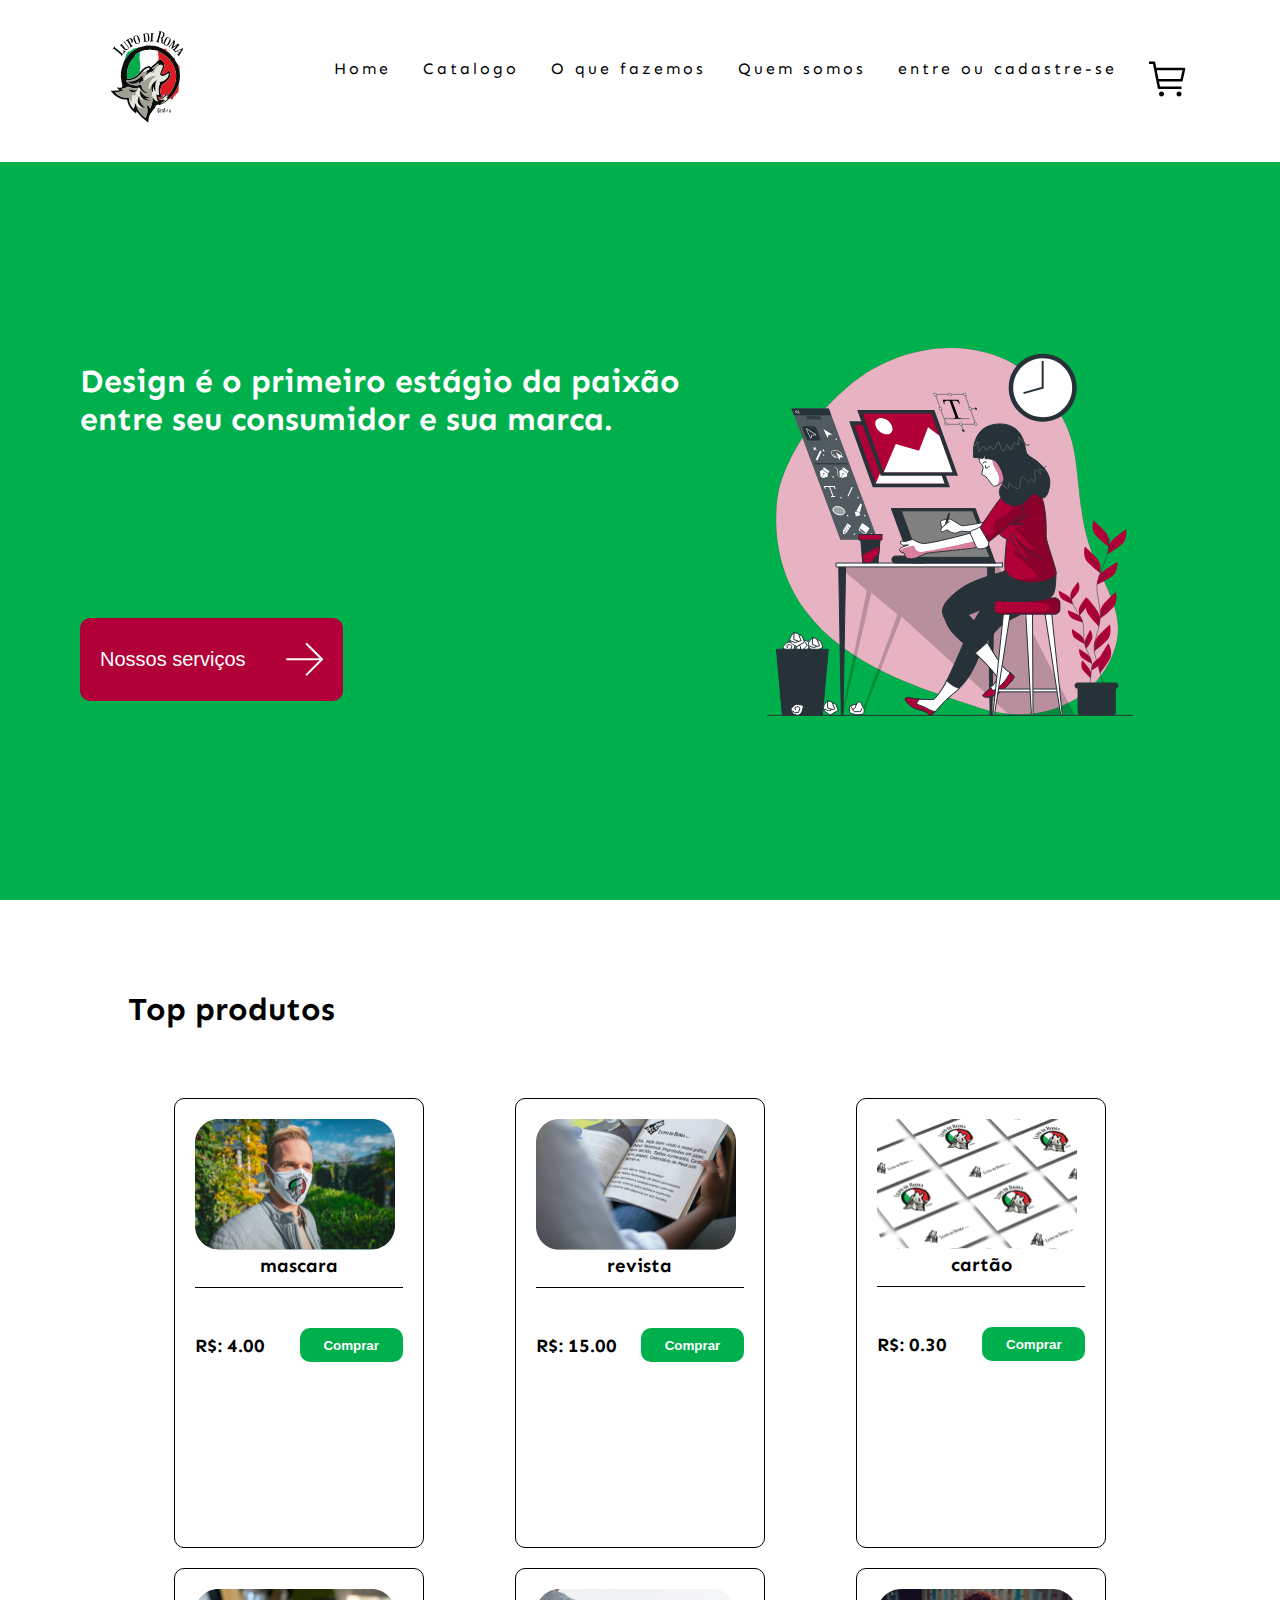
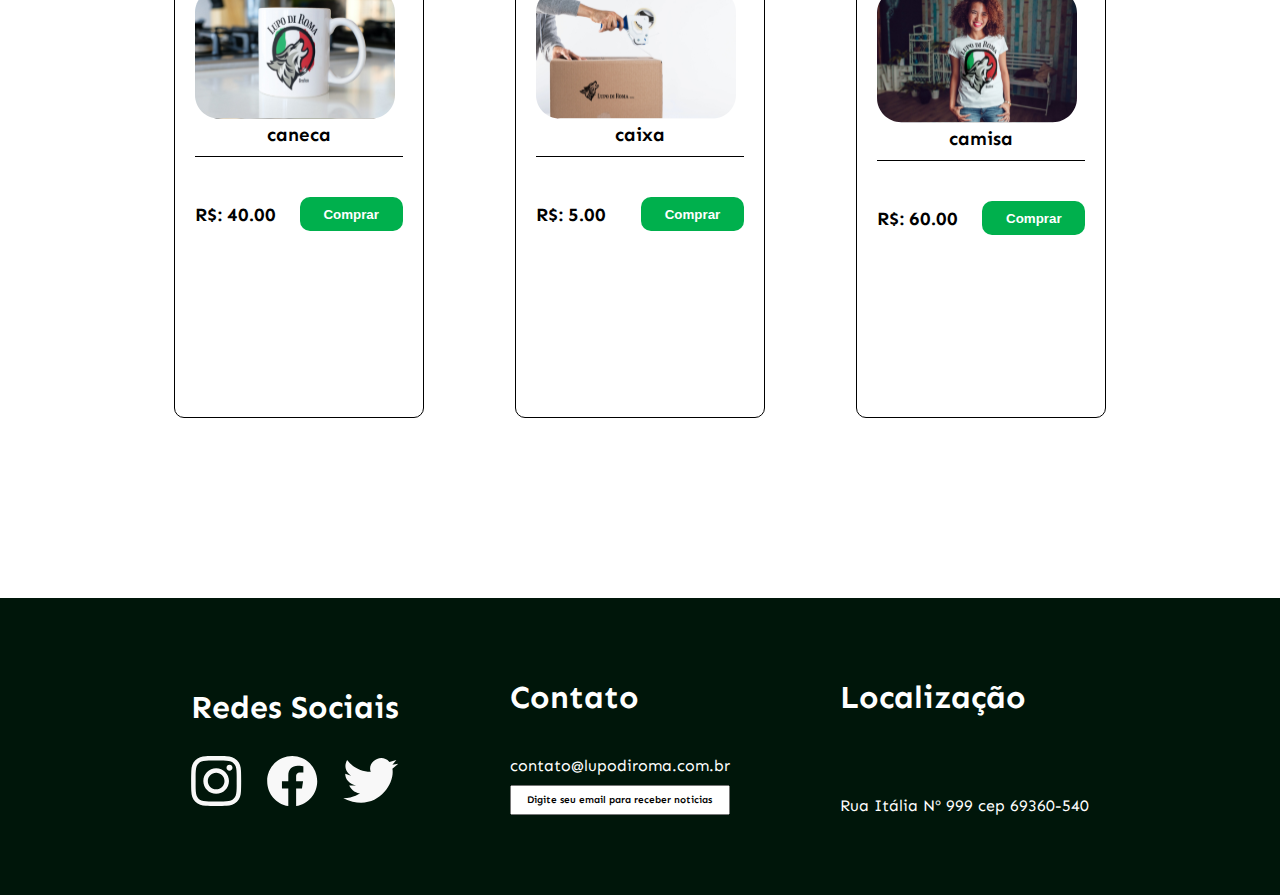
<file: index.html>
<!DOCTYPE html>
<html lang="pt-br">
  <head>
    <meta charset="UTF-8" />
    <meta http-equiv="X-UA-Compatible" content="IE=edge" />
    <meta name="viewport" content="width=device-width, initial-scale=1.0" />
    <title>Lupo di Roma</title>

    <!--Fontes utilizadas no projeto-->
    <link rel="preconnect" href="https://fonts.googleapis.com" />
    <link rel="preconnect" href="https://fonts.gstatic.com" crossorigin />
    <link
      href="https://fonts.googleapis.com/css2?family=Inknut+Antiqua:wght@300&family=Sen:wght@400;700;800&display=swap"
      rel="stylesheet"
    />
    <link rel="shortcut icon" href="assets/colisseu.png" type="image/x-icon">

    <!--Css Local -->
    <link rel="stylesheet" href="/css/global.css" />
    <link rel="stylesheet" href="/css/navbar.css" />
    <link rel="stylesheet" href="/css/footer.css" />
  </head>
  <body id="body">
    <header>
      <nav>
        <a class="logo" href="/index.html"><img src="assets/logo.svg" alt="" /></a>
        <div class="mobile-menu">
          <div class="line1"></div>
          <div class="line2"></div>
          <div class="line3"></div>
        </div>
        <ul class="nav-list" id="nav-list">
          <li><a href="/index.html">Home</a></li>
          <li><a href="/pages/catalogo/index.html">Catalogo</a></li>
          <li><a href="/pages/oquefazemos/index.html">O que fazemos</a></li>
          <li><a href="/pages/quemsomos/index.html">Quem somos</a></li>
          <li><a href="/pages/login-register/login/index.html">entre ou cadastre-se</a></li>
          <li>
            <a href="/pages/cart/index.html"
              ><img src="assets/carrinho.svg" alt="carrinho shopping"
            /></a>
          </li>
        </ul>
      </nav>
    </header>

    <main>
      <div class="slogan-container">
        <div class="slogan-content">
          <h1 class="slogan">
            Design é o primeiro estágio da paixão entre seu consumidor e sua
            marca.
          </h1>
          <a href="/pages/oquefazemos/index.html"><button class="nossos-servicos">Nossos serviços</button></a>
        </div>
        <img
          class="mulher-img" 
          src="/assets/designer.svg" 
        />
      </div>

      <div class="bestsellers">
        <h1>Top produtos</h1>
        <div class="products" id="productsdiv"></div>
      </div>

      <div id="modal"></div>
    </main>

    <footer>
      <div class="footer-container">
        <div class="social-medias">
          <h1>Redes Sociais</h1>
          <div class="social-medias-icon">
            <img src="assets/instagram.svg" alt="logo instagram" />
            <img src="assets/Facebook.svg" alt="logo facebook" />
            <img src="assets/twitter.svg" alt="logo twitter" />
          </div>
        </div>

        <div class="contact">
          <h1>Contato</h1>

          <div class="send-mensage">
            <p>contato@lupodiroma.com.br</p>
            <input
              type="email"
              value="Digite seu email para receber noticias"
            />
          </div>
        </div>

        <div class="localization">
          <h1>Localização</h1>

          <p>Rua Itália Nº 999 cep 69360-540</p>
        </div>
      </div>
    </footer>

    <script src="/javascript/mobile-navbar.js"></script>
    <script src="javascript/sellerproducts.js" type="module"></script>
    
  
  </body>
</html>
</file>
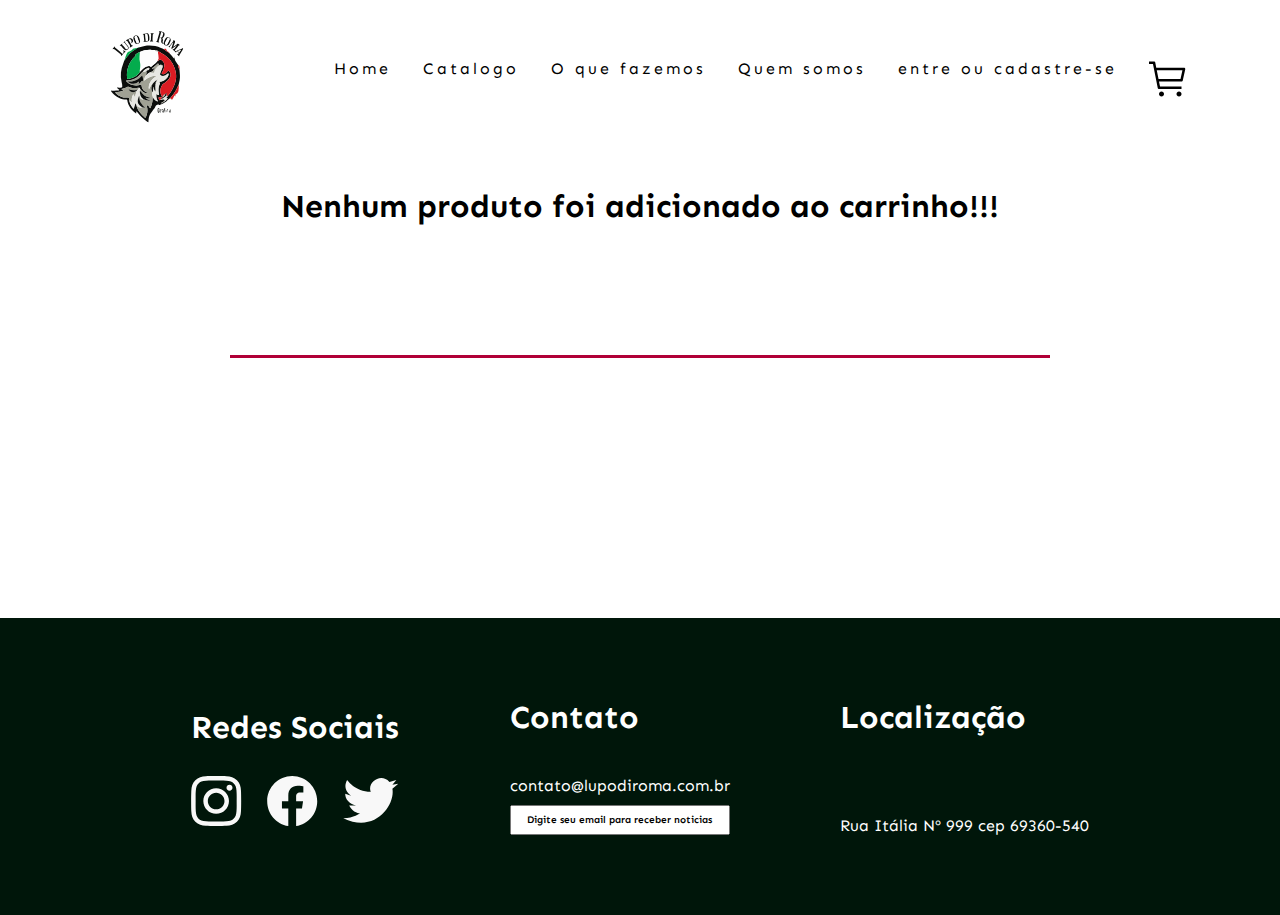
<file: pages/cart/index.html>
<!DOCTYPE html>
<html lang="pt-br">
  <head>
    <meta charset="UTF-8" />
    <meta http-equiv="X-UA-Compatible" content="IE=edge" />
    <meta name="viewport" content="width=device-width, initial-scale=1.0" />
    <title>Lupo di Roma | catalogo</title>

    <!--Fontes utilizadas no projeto-->
    <link rel="preconnect" href="https://fonts.googleapis.com" />
    <link rel="preconnect" href="https://fonts.gstatic.com" crossorigin />
    <link
      href="https://fonts.googleapis.com/css2?family=Inknut+Antiqua:wght@300&family=Sen:wght@400;700;800&display=swap"
      rel="stylesheet"
    />
    <link rel="shortcut icon" href="/assets/colisseu.png" type="image/x-icon">

    <!--Css Local -->
 
    <link rel="stylesheet" href="/css/navbar.css" />
    <link rel="stylesheet" href="/css/footer.css" />
    <link rel="stylesheet" href="/css/global.css">
    <link rel="stylesheet" href="style.css">
  </head>
<body id="body">  

    <header>
        <nav>
            <a class="logo" href="/index.html"><img src="/assets/logo.svg" alt="" /></a>
            <div class="mobile-menu">
              <div class="line1"></div>
              <div class="line2"></div>
              <div class="line3"></div>
            </div>
            <ul class="nav-list" id="nav-list">
              <li><a href="/index.html">Home</a></li>
              <li><a href="/pages/catalogo/index.html">Catalogo</a></li>
              <li><a href="/pages/oquefazemos/index.html">O que fazemos</a></li>
            <li><a href="/pages/quemsomos/index.html">Quem somos</a></li>
            <li><a href="/pages/login-register/login/index.html">entre ou cadastre-se</a></li>
            <li>
              <a href="/pages/cart/index.html"
              ><img src="/assets/carrinho.svg" alt="carrinho shopping"
            /></a>
            </li>
          </ul>
        </nav>
    </header>

    <main>
        <div class="container">

            <div id="produtos" class="produtos">



            </div>

            <div class="finalprice" id="finalprice">

            </div>


           
        </div>

        
    </main>

    <footer>
        <div class="footer-container">
          <div class="social-medias">
            <h1>Redes Sociais</h1>
            <div class="social-medias-icon">
              <img src="/assets/instagram.svg" alt="logo instagram" />
              <img src="/assets/Facebook.svg" alt="logo facebook" />
              <img src="/assets/twitter.svg" alt="logo twitter" />
            </div>
          </div>
  
          <div class="contact">
            <h1>Contato</h1>
  
            <div class="send-mensage">
              <p>contato@lupodiroma.com.br</p>
              <input
                type="email"
                value="Digite seu email para receber noticias"
              />
            </div>
          </div>
  
          <div class="localization">
            <h1>Localização</h1>
  
            <p>Rua Itália Nº 999 cep 69360-540</p>
          </div>
        </div>
      </footer>
     

      <script src="/javascript/mobile-navbar.js"></script>
      <script src="/javascript/carrinho.js"></script>

</body>
</html>
</file>
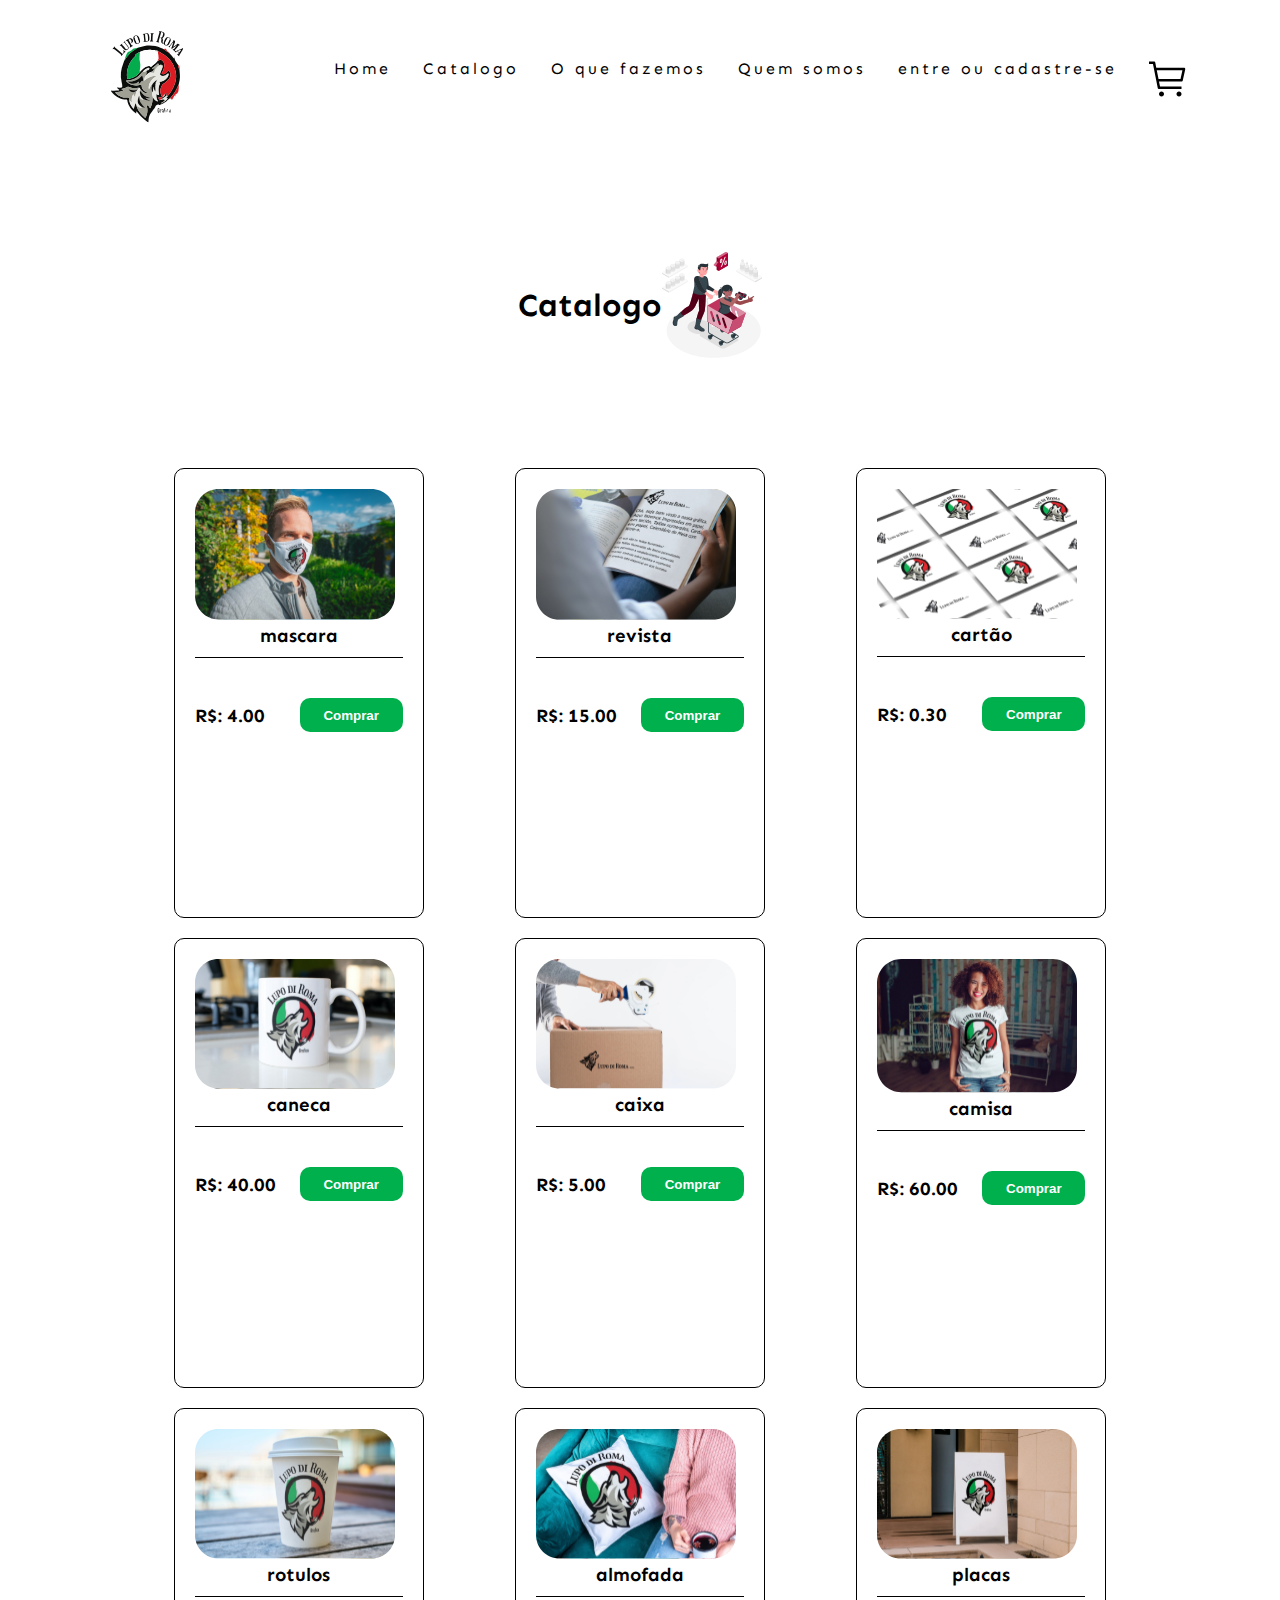
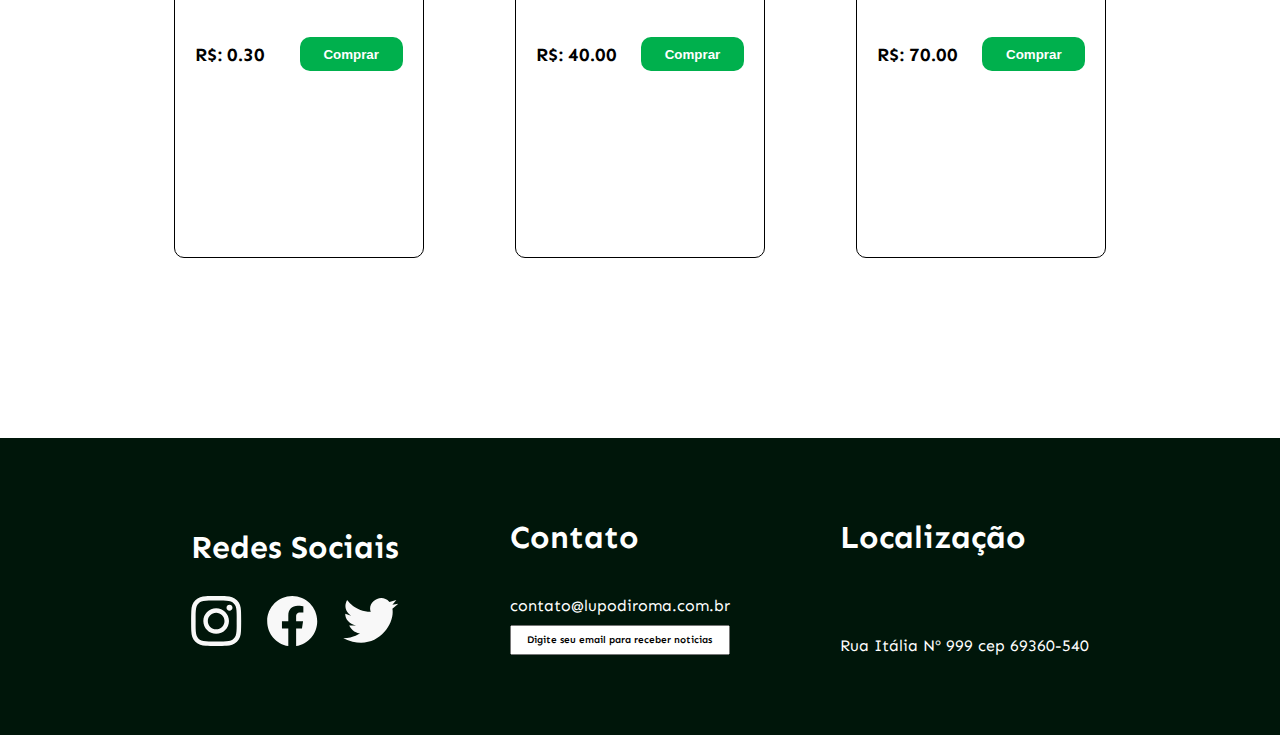
<file: pages/catalogo/index.html>
<!DOCTYPE html>
<html lang="pt-br">
  <head>
    <meta charset="UTF-8" />
    <meta http-equiv="X-UA-Compatible" content="IE=edge" />
    <meta name="viewport" content="width=device-width, initial-scale=1.0" />
    <title>Lupo di Roma | catalogo</title>

    <!--Fontes utilizadas no projeto-->
    <link rel="preconnect" href="https://fonts.googleapis.com" />
    <link rel="preconnect" href="https://fonts.gstatic.com" crossorigin />
    <link
      href="https://fonts.googleapis.com/css2?family=Inknut+Antiqua:wght@300&family=Sen:wght@400;700;800&display=swap"
      rel="stylesheet"
    />
    <link rel="shortcut icon" href="/assets/colisseu.png" type="image/x-icon">

    <!--Css Local -->
 
    <link rel="stylesheet" href="/css/navbar.css" />
    <link rel="stylesheet" href="/css/footer.css" />
    <link rel="stylesheet" href="/css/global.css">
  </head>
<body id="body">  

    <header>
        <nav>
            <a class="logo" href="/index.html"><img src="/assets/logo.svg" alt="" /></a>
            <div class="mobile-menu">
              <div class="line1"></div>
              <div class="line2"></div>
              <div class="line3"></div>
            </div>
            <ul class="nav-list" id="nav-list">
              <li><a href="/index.html">Home</a></li>
              <li><a href="/pages/catalogo/index.html">Catalogo</a></li>
              <li><a href="/pages/oquefazemos/index.html">O que fazemos</a></li>
            <li><a href="/pages/quemsomos/index.html">Quem somos</a></li>
            <li><a href="/pages/login-register/login/index.html">entre ou cadastre-se</a></li>
            <li>
              <a href="/pages/cart/index.html"
              ><img src="/assets/carrinho.svg" alt="carrinho shopping"
            /></a>
            </li>
          </ul>
        </nav>
    </header>

    <main>
        <div class="title">
            <h1>Catalogo</h1>
            <img src="/assets/human-cart.svg" alt="mulher dentro de um carrinho de compras">
        </div>

        <div class="bestsellers">
            <div class="products" id="catalogo"></div>
        </div>
     
        <div id="modal"></div>


            
          </div>
          </div>


    </main>

    <footer>
        <div class="footer-container">
          <div class="social-medias">
            <h1>Redes Sociais</h1>
            <div class="social-medias-icon">
              <img src="/assets/instagram.svg" alt="logo instagram" />
              <img src="/assets/Facebook.svg" alt="logo facebook" />
              <img src="/assets/twitter.svg" alt="logo twitter" />
            </div>
          </div>
  
          <div class="contact">
            <h1>Contato</h1>
  
            <div class="send-mensage">
              <p>contato@lupodiroma.com.br</p>
              <input
                type="email"
                value="Digite seu email para receber noticias"
              />
            </div>
          </div>
  
          <div class="localization">
            <h1>Localização</h1>
  
            <p>Rua Itália Nº 999 cep 69360-540</p>
          </div>
        </div>
      </footer>
     

      <script src="/javascript/mobile-navbar.js"></script>
      <script src="/javascript/dynamicproducts.js" type="module"></script>

</body>
</html>
</file>
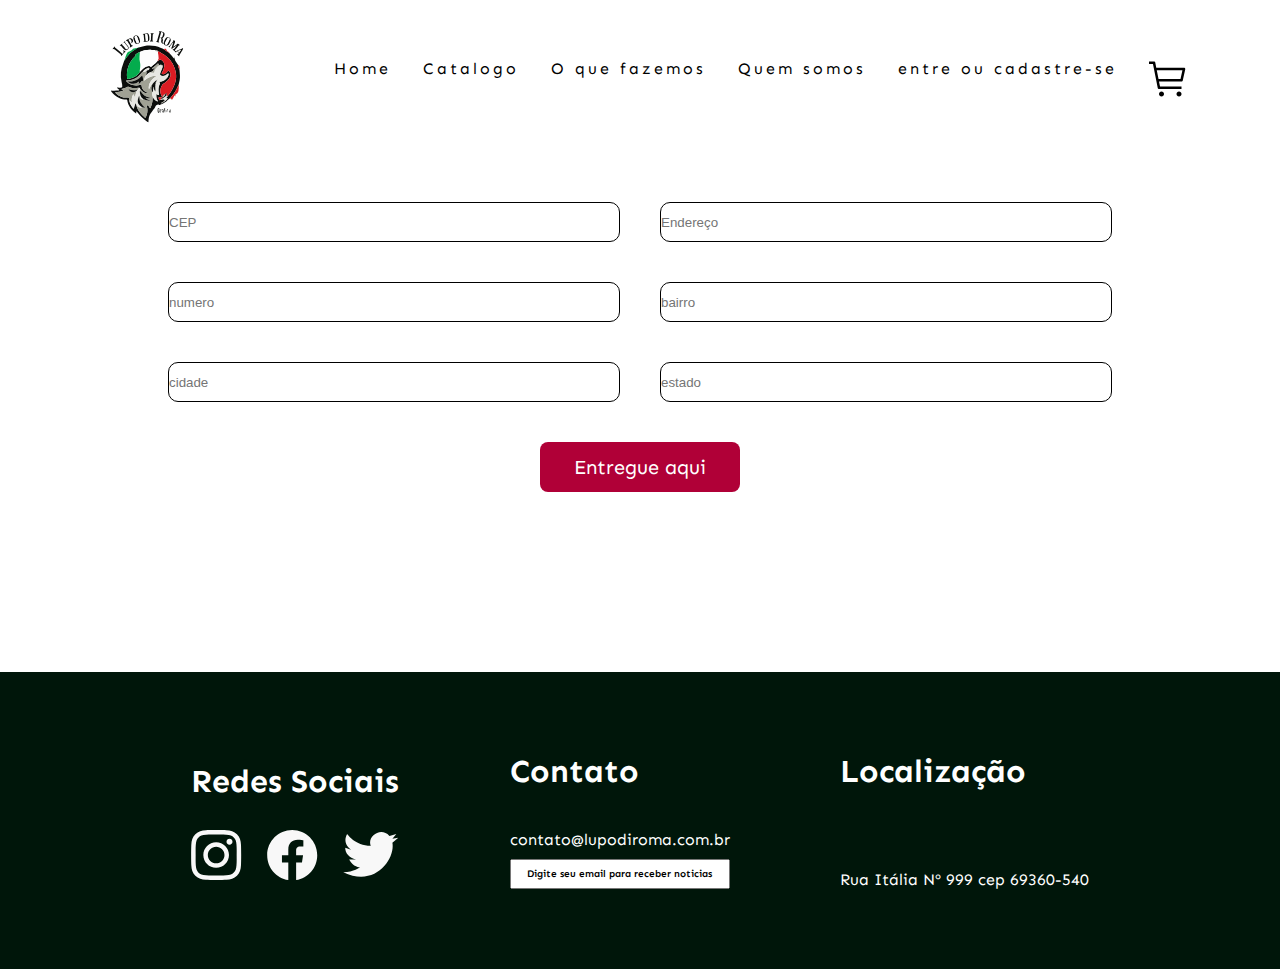
<file: pages/cep/index.html>
<!DOCTYPE html>
<html lang="pt-br">
  <head>
    <meta charset="UTF-8" />
    <meta http-equiv="X-UA-Compatible" content="IE=edge" />
    <meta name="viewport" content="width=device-width, initial-scale=1.0" />
    <title>Lupo di Roma | catalogo</title>

    <!--Fontes utilizadas no projeto-->
    <link rel="preconnect" href="https://fonts.googleapis.com" />
    <link rel="preconnect" href="https://fonts.gstatic.com" crossorigin />
    <link
      href="https://fonts.googleapis.com/css2?family=Inknut+Antiqua:wght@300&family=Sen:wght@400;700;800&display=swap"
      rel="stylesheet"
    />
    <link rel="shortcut icon" href="/assets/colisseu.png" type="image/x-icon">

    <!--Css Local -->
 
    <link rel="stylesheet" href="/css/navbar.css" />
    <link rel="stylesheet" href="/css/footer.css" />
    <link rel="stylesheet" href="/css/global.css">
    <link rel="stylesheet" href="style.css">
  </head>
<body id="body">  

    <header>
        <nav>
            <a class="logo" href="/index.html"><img src="/assets/logo.svg" alt="" /></a>
            <div class="mobile-menu">
              <div class="line1"></div>
              <div class="line2"></div>
              <div class="line3"></div>
            </div>
            <ul class="nav-list" id="nav-list">
              <li><a href="/index.html">Home</a></li>
              <li><a href="/pages/catalogo/index.html">Catalogo</a></li>
              <li><a href="/pages/oquefazemos/index.html">O que fazemos</a></li>
            <li><a href="/pages/quemsomos/index.html">Quem somos</a></li>
            <li><a href="/pages/login-register/login/index.html">entre ou cadastre-se</a></li>
            <li>
              <a href="/pages/cart/index.html"
              ><img src="/assets/carrinho.svg" alt="carrinho shopping"
            /></a>
            </li>
          </ul>
        </nav>
    </header>

    <main id="container">
        
        <div class="content">
            <div class="row">
                <div class="inputbox">
                    <input type="text" id="cep" placeholder="CEP" required>
                    
                </div>
                <div class="inputbox">
                    <input type="text" id="endereço" placeholder="Endereço"  required>
            
                </div>
                <div class="inputbox">
                    <input type="text" id="numero"   placeholder="numero" required>
                     
                </div>
            <!-- </div> -->
            <!-- <div class="row"> -->
                <div class="inputbox">
                    <input type="text" id="bairro"  placeholder="bairro" required>
                     
                </div>
                <div class="inputbox">
                    <input type="text" id="cidade"  placeholder="cidade" required>
                     
                </div>
                <div class="inputbox">
                    <input type="text" id="estado" placeholder="estado" required>
                     
                </div>
            </div>
            <div id="button">
                <button onclick="next()">Entregue aqui</button>
            </div>
        </div>
    
    
      
    
    </main>
    </main>

    <footer>
        <div class="footer-container">
          <div class="social-medias">
            <h1>Redes Sociais</h1>
            <div class="social-medias-icon">
              <img src="/assets/instagram.svg" alt="logo instagram" />
              <img src="/assets/Facebook.svg" alt="logo facebook" />
              <img src="/assets/twitter.svg" alt="logo twitter" />
            </div>
          </div>
  
          <div class="contact">
            <h1>Contato</h1>
  
            <div class="send-mensage">
              <p>contato@lupodiroma.com.br</p>
              <input
                type="email"
                value="Digite seu email para receber noticias"
              />
            </div>
          </div>
  
          <div class="localization">
            <h1>Localização</h1>
  
            <p>Rua Itália Nº 999 cep 69360-540</p>
          </div>
        </div>
      </footer>
     

      <script src="/javascript/mobile-navbar.js"></script>
      <script src="/javascript/dynamicproducts.js" type="module"></script>
      <script src="/javascript/cep.js"></script>
      <script src="/javascript/cep-validation.js"></script>

</body>
</html>
</file>
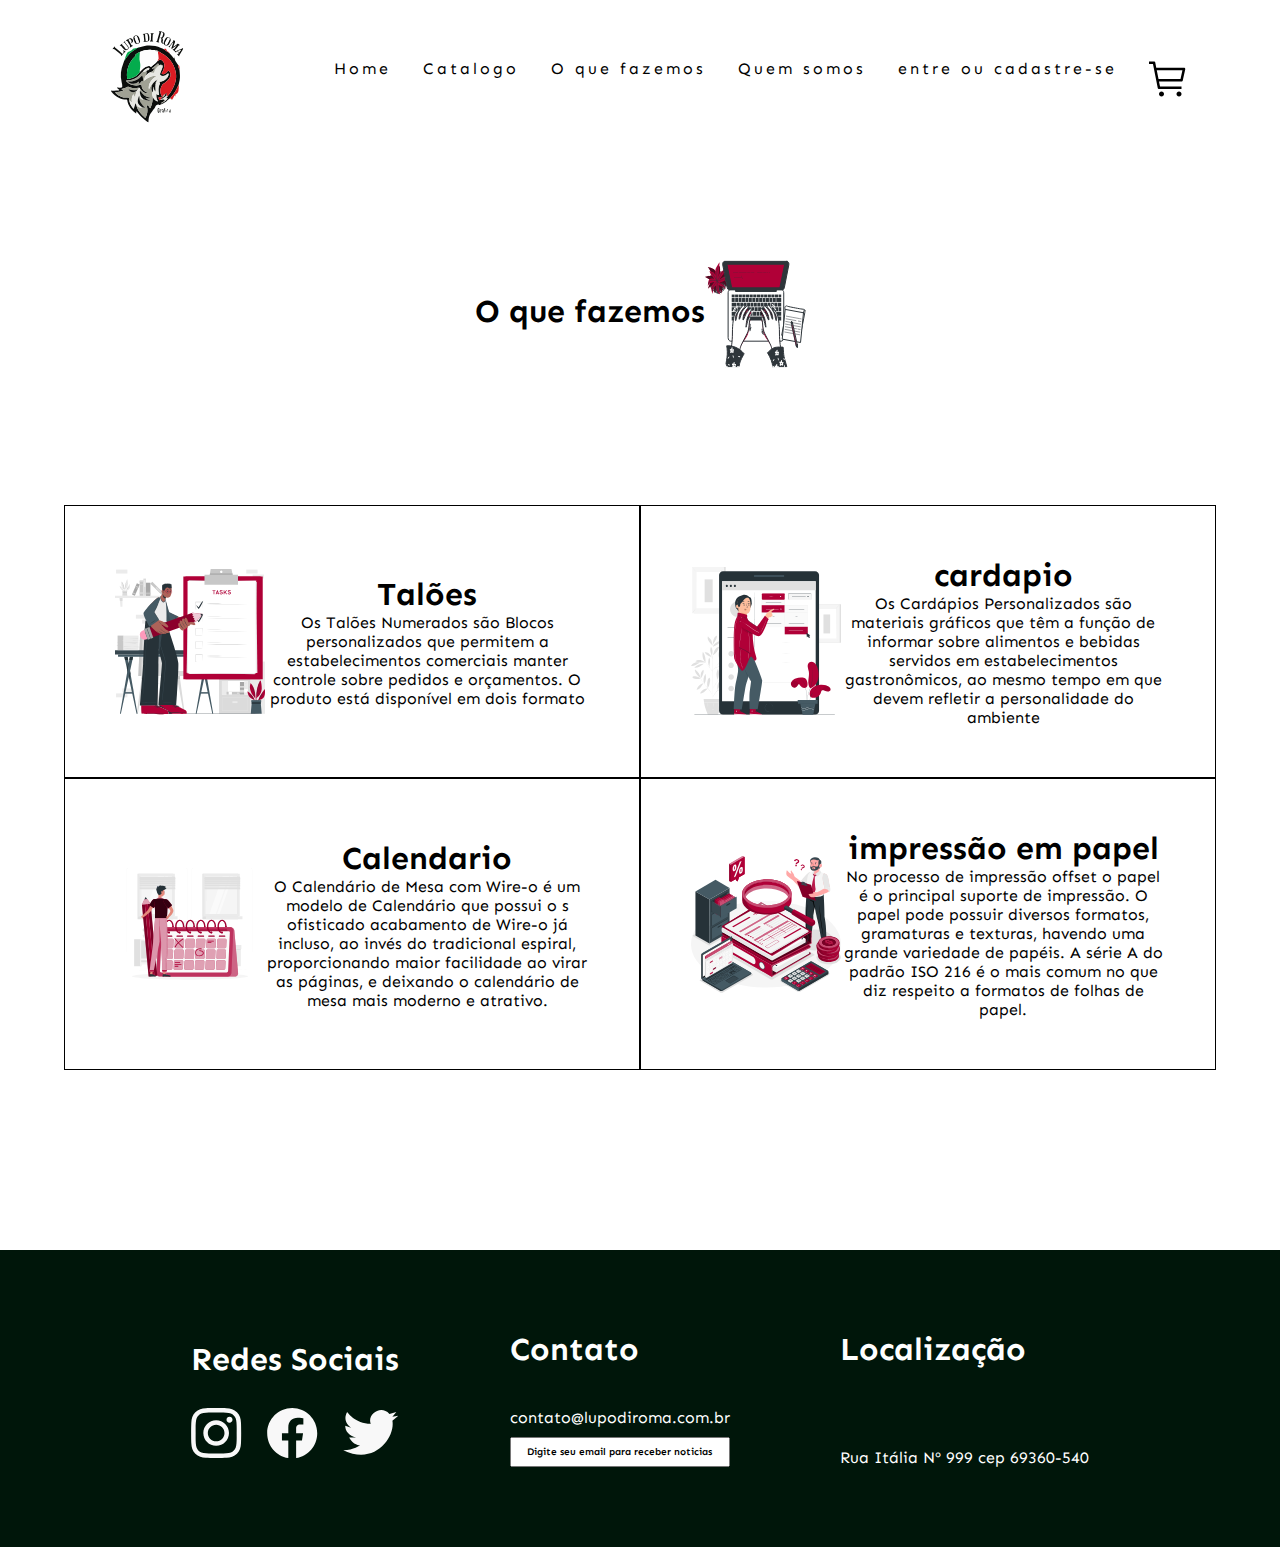
<file: pages/oquefazemos/index.html>
<!DOCTYPE html>
<html lang="pt-br">
  <head>
    <meta charset="UTF-8" />
    <meta http-equiv="X-UA-Compatible" content="IE=edge" />
    <meta name="viewport" content="width=device-width, initial-scale=1.0" />
    <title>Lupo di Roma | Oque fazemos</title>

    <!--Fontes utilizadas no projeto-->
    <link rel="preconnect" href="https://fonts.googleapis.com" />
    <link rel="preconnect" href="https://fonts.gstatic.com" crossorigin />
    <link
      href="https://fonts.googleapis.com/css2?family=Inknut+Antiqua:wght@300&family=Sen:wght@400;700;800&display=swap"
      rel="stylesheet"
    />
    <link rel="shortcut icon" href="/assets/colisseu.png" type="image/x-icon">

    <!--Css Local -->
    <link rel="stylesheet" href="style.css" />
    <link rel="stylesheet" href="/css/navbar.css" />
    <link rel="stylesheet" href="/css/footer.css" />
    <link rel="stylesheet" href="/css/global.css">
  </head>
<body>  

    <header>
        <nav>
            <a class="logo" href="/index.html"><img src="/assets/logo.svg" alt="" /></a>
            <div class="mobile-menu">
              <div class="line1"></div>
              <div class="line2"></div>
              <div class="line3"></div>
            </div>
            <ul class="nav-list" id="nav-list">
              <li><a href="/index.html">Home</a></li>
              <li><a href="/pages/catalogo/index.html">Catalogo</a></li>
              <li><a href="/pages/oquefazemos/index.html">O que fazemos</a></li>
              <li><a href="/pages/quemsomos/index.html">Quem somos</a></li>
              <li><a href="/pages/login-register/login/index.html">entre ou cadastre-se</a></li>
            <li>
              <a href="/pages/cart/index.html"
              ><img src="/assets/carrinho.svg" alt="carrinho shopping"
            /></a>
            </li>
          </ul>
        </nav>
    </header>

    <main>
        <div class="title">
            <h1>O que fazemos</h1>
            <img src="/assets/digitando.svg" alt="mulher dentro de um carrinho de compras">
        </div>

        <div class="square-content">
            <div class="taloes square">
                <img src="/assets/checklist.svg" alt="checklist">
                <div class="taloes-img">
                    <h1>Talões</h1>
                    <p>
                        Os Talões Numerados são Blocos personalizados que permitem a estabelecimentos comerciais manter controle sobre pedidos e orçamentos. O produto está disponível em dois formato 
                    </p>
    
                </div>
            </div>

            <div class="cardapio square">
                <img src="/assets/menu.svg" alt="Menu ">
                <div class="menu-img">
                    <h1>cardapio</h1>
                    <p>
                        Os Cardápios Personalizados são materiais gráficos que têm a função de informar sobre alimentos e bebidas servidos em estabelecimentos gastronômicos, ao mesmo tempo em que devem refletir a personalidade do ambiente
                    </p>
    
                </div>

            </div>

            <div class="calendar square">
                <img src="/assets/calendario.svg" alt="checklist">
                <div class="calendario-img">
                    <h1>Calendario</h1>
                    <p>
                        O Calendário de Mesa com Wire-o é um modelo de Calendário que possui o s ofisticado acabamento de Wire-o já incluso, ao invés do tradicional espiral, proporcionando maior facilidade ao virar as páginas, e deixando o calendário de mesa mais moderno e atrativo.
                    </p>
    
                </div>
            </div>

            <div class="paper square">
                <img src="/assets/papel.svg" alt="checklist">
                <div class="taloes-img">
                    <h1>impressão em  papel</h1>
                    <p>
                        No processo de impressão offset o papel é o principal suporte de impressão. O papel pode possuir diversos formatos, gramaturas e texturas, havendo uma grande variedade de papéis. A série A do padrão ISO 216 é o mais comum no que diz respeito a formatos de folhas de papel.
                    </p>
    
                </div>

            </div>
        </div>

    </main>


    <footer>
        <div class="footer-container">
          <div class="social-medias">
            <h1>Redes Sociais</h1>
            <div class="social-medias-icon">
              <img src="/assets/instagram.svg" alt="logo instagram" />
              <img src="/assets/Facebook.svg" alt="logo facebook" />
              <img src="/assets/twitter.svg" alt="logo twitter" />
            </div>
          </div>
  
          <div class="contact">
            <h1>Contato</h1>
  
            <div class="send-mensage">
              <p>contato@lupodiroma.com.br</p>
              <input
                type="email"
                value="Digite seu email para receber noticias"
              />
            </div>
          </div>
  
          <div class="localization">
            <h1>Localização</h1>
  
            <p>Rua Itália Nº 999 cep 69360-540</p>
          </div>
        </div>
      </footer>


      <script src="/javascript/mobile-navbar.js"></script>
    

</body>
</html>
</file>
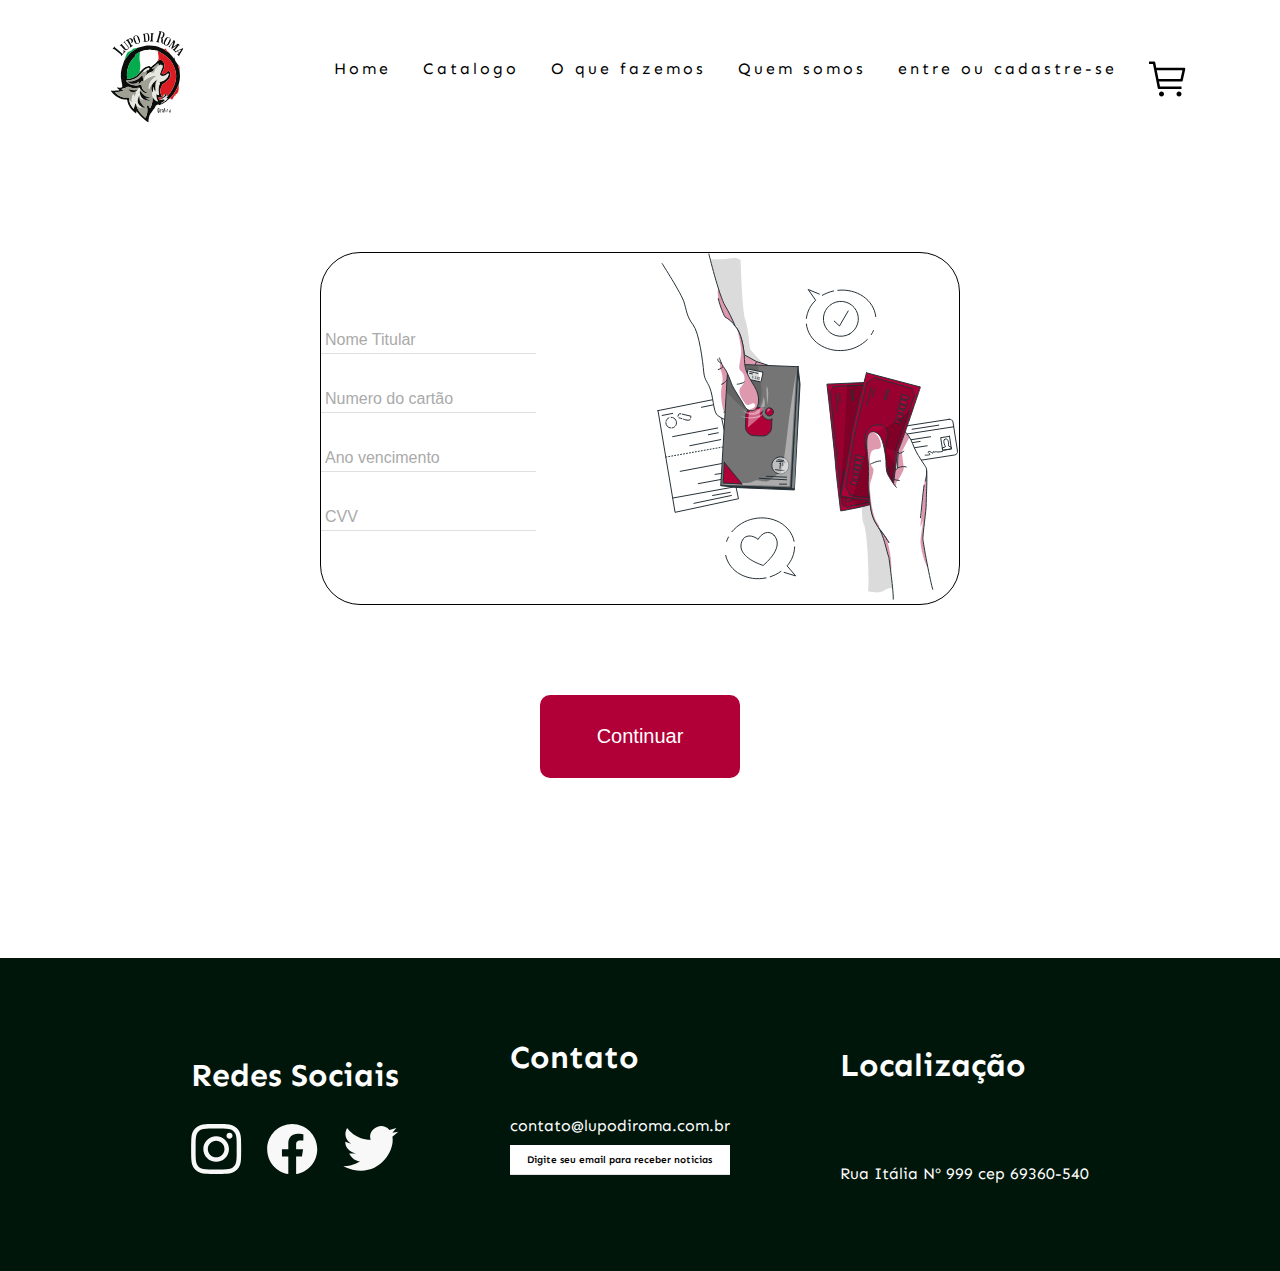
<file: pages/payout/index.html>
<!DOCTYPE html>
<html lang="pt-br">
  <head>
    <meta charset="UTF-8" />
    <meta http-equiv="X-UA-Compatible" content="IE=edge" />
    <meta name="viewport" content="width=device-width, initial-scale=1.0" />
    <title>Lupo di Roma | catalogo</title>

    <!--Fontes utilizadas no projeto-->
    <link rel="preconnect" href="https://fonts.googleapis.com" />
    <link rel="preconnect" href="https://fonts.gstatic.com" crossorigin />
    <link
      href="https://fonts.googleapis.com/css2?family=Inknut+Antiqua:wght@300&family=Sen:wght@400;700;800&display=swap"
      rel="stylesheet"
    />
    <link rel="shortcut icon" href="/assets/colisseu.png" type="image/x-icon">
    <!--Css Local -->
 
    <link rel="stylesheet" href="/css/navbar.css" />
    <link rel="stylesheet" href="/css/footer.css" />
    <link rel="stylesheet" href="/css/global.css">
    <link rel="stylesheet" href="style.css">


  </head>
<body id="body">  

    <header>
        <nav>
            <a class="logo" href="/index.html"><img src="/assets/logo.svg" alt="" /></a>
            <div class="mobile-menu">
              <div class="line1"></div>
              <div class="line2"></div>
              <div class="line3"></div>
            </div>
            <ul class="nav-list" id="nav-list">
              <li><a href="/index.html">Home</a></li>
              <li><a href="/pages/catalogo/index.html">Catalogo</a></li>
              <li><a href="/pages/oquefazemos/index.html">O que fazemos</a></li>
            <li><a href="/pages/quemsomos/index.html">Quem somos</a></li>
            <li><a href="/pages/login-register/login/index.html">entre ou cadastre-se</a></li>
            <li>
              <a href="/pages/cart/index.html"
              ><img src="/assets/carrinho.svg" alt="carrinho shopping"
            /></a>
            </li>
          </ul>
        </nav>
    </header>

    <main>

        <div class="container">
            <div class="dados">
                <div class="credit-card">
                 
                    
                      <input type="text" id="name" placeholder="Nome Titular" required  />
                      <input type="number"  id="card" placeholder="Numero do cartão" />
                      <div class="line">
                        <input class="litle" id="ano" type="number" placeholder="Ano vencimento" />
                        
        
                        <input class="tall" id="cvv" type="number" placeholder="CVV" required />
                      </div>
                    </div>
          
            </div>
            <div class="image">
                <img src="/assets/pay.svg" alt="">
            </div>
        </div>
       <div class="next">
        <a href="/pages/thanks/index.html" onclick="redirect()"><button>Continuar</button></a>
       </div>

        

    </main>

    <footer>
        <div class="footer-container">
          <div class="social-medias">
            <h1>Redes Sociais</h1>
            <div class="social-medias-icon">
              <img src="/assets/instagram.svg" alt="logo instagram" />
              <img src="/assets/Facebook.svg" alt="logo facebook" />
              <img src="/assets/twitter.svg" alt="logo twitter" />
            </div>
          </div>
  
          <div class="contact">
            <h1>Contato</h1>
  
            <div class="send-mensage">
              <p>contato@lupodiroma.com.br</p>
              <input
                type="text"
                value="Digite seu email para receber noticias"
              />
            </div>
          </div>
  
          <div class="localization">
            <h1>Localização</h1>
  
            <p>Rua Itália Nº 999 cep 69360-540</p>
          </div>
        </div>
      </footer>
     

      <script src="/javascript/mobile-navbar.js"></script>

</body>
</html>
</file>
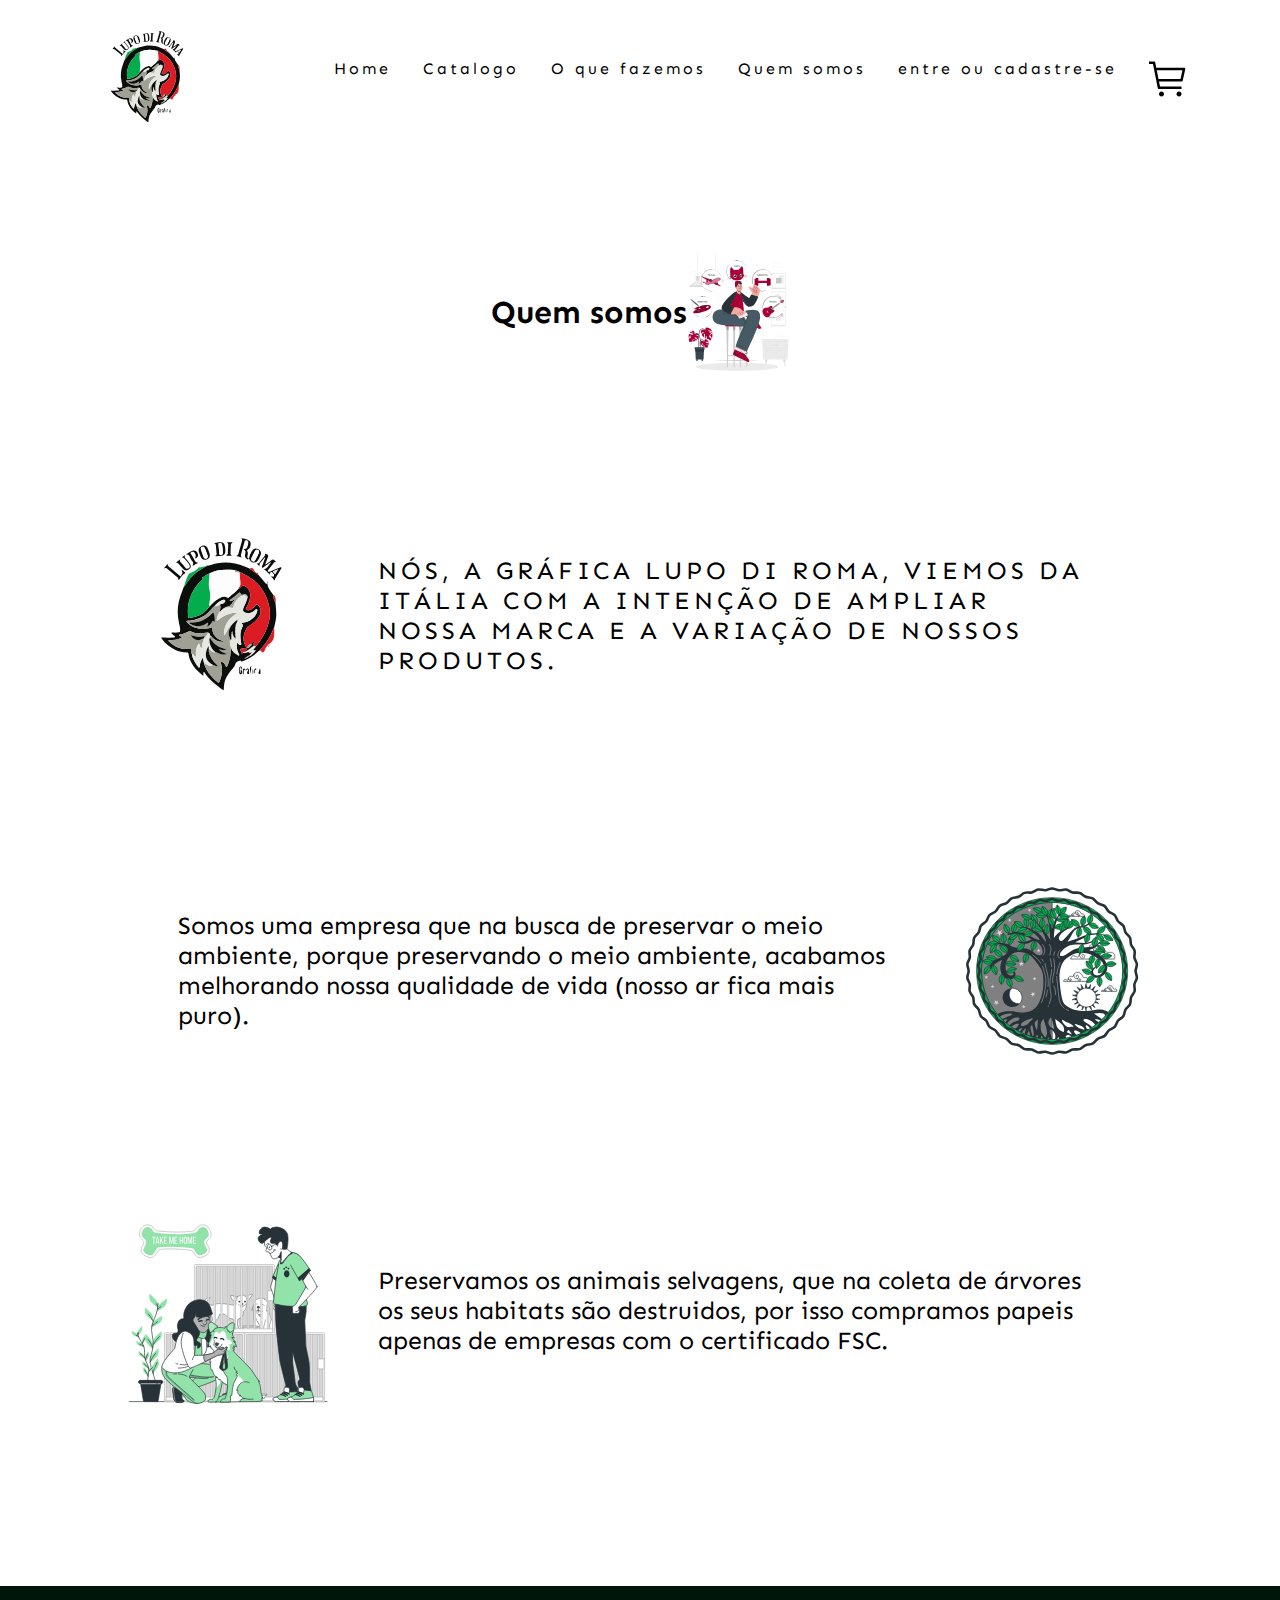
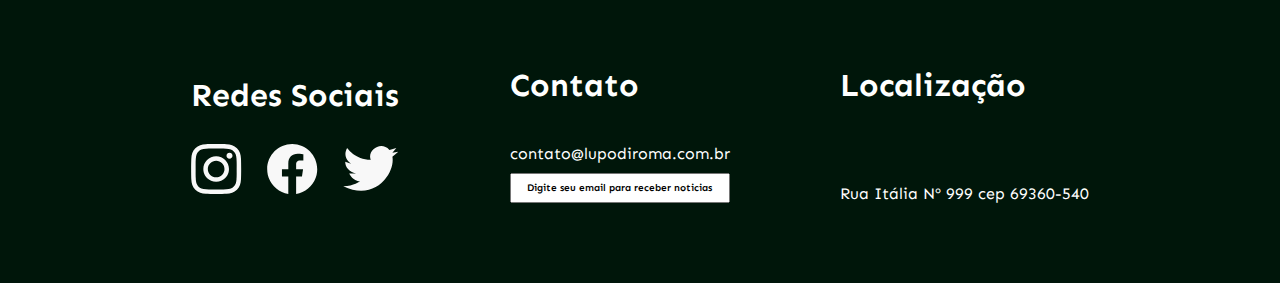
<file: pages/quemsomos/index.html>
<!DOCTYPE html>
<html lang="pt-br">
  <head>
    <meta charset="UTF-8" />
    <meta http-equiv="X-UA-Compatible" content="IE=edge" />
    <meta name="viewport" content="width=device-width, initial-scale=1.0" />
    <title>Lupo di Roma | Oque fazemos</title>

    <!--Fontes utilizadas no projeto-->
    <link rel="preconnect" href="https://fonts.googleapis.com" />
    <link rel="preconnect" href="https://fonts.gstatic.com" crossorigin />
    <link
      href="https://fonts.googleapis.com/css2?family=Inknut+Antiqua:wght@300&family=Sen:wght@400;700;800&display=swap"
      rel="stylesheet"
    />
    <link rel="shortcut icon" href="/assets/colisseu.png" type="image/x-icon">

    <!--Css Local -->
    <link rel="stylesheet" href="style.css" />
    <link rel="stylesheet" href="/css/navbar.css" />
    <link rel="stylesheet" href="/css/footer.css" />
    <link rel="stylesheet" href="/css/global.css">
  </head>
<body>  

    <header>
        <nav>
            <a class="logo" href="/index.html"><img src="/assets/logo.svg" alt="" /></a>
            <div class="mobile-menu">
              <div class="line1"></div>
              <div class="line2"></div>
              <div class="line3"></div>
            </div>
            <ul class="nav-list" id="nav-list">
              <li><a href="/index.html">Home</a></li>
              <li><a href="/pages/catalogo/index.html">Catalogo</a></li>
              <li><a href="/pages/oquefazemos/index.html">O que fazemos</a></li>
            <li><a href="/pages/quemsomos/index.html">Quem somos</a></li>
            <li><a href="/pages/login-register/login/index.html">entre ou cadastre-se</a></li>
            <li>
              <a href="/pages/cart/index.html"
              ><img src="/assets/carrinho.svg" alt="carrinho shopping"
            /></a>
            </li>
          </ul>
        </nav>
    </header>

    <main>

      <div class="title">
        <h1>Quem somos</h1>
        <img src="/assets/about.svg" alt="sobre nos">
      </div>

      <div class="about-us">
        <div class="logo about">
          <img src="/assets/logo-grande.svg"  class="img"  alt="logo empresa">
          <p>
            Nós, a gráfica Lupo Di Roma, viemos da Itália com a intenção de ampliar nossa marca e a variação de nossos produtos.
        
          </p>
        </div>

        <div class="tree about">
          <p>
            Somos uma empresa que na busca de preservar o meio ambiente, porque preservando o meio ambiente, acabamos melhorando nossa qualidade de vida (nosso ar fica mais puro). 
          </p>
          <img src="/assets/tree.svg" class="img"  alt="logo empresa">
        </div>

        <div class="animals about ">
          <img src="/assets/animals.svg" class="img" alt="logo empresa">
          <p>
            Preservamos os animais selvagens, que na coleta de árvores os seus habitats são destruidos, por isso compramos papeis apenas de empresas com o certificado FSC. 
          </p>
        </div>


      </div>



    </main>

    <footer>
        <div class="footer-container">
          <div class="social-medias">
            <h1>Redes Sociais</h1>
            <div class="social-medias-icon">
              <img src="/assets/instagram.svg" alt="logo instagram" />
              <img src="/assets/Facebook.svg" alt="logo facebook" />
              <img src="/assets/twitter.svg" alt="logo twitter" />
            </div>
          </div>
  
          <div class="contact">
            <h1>Contato</h1>
  
            <div class="send-mensage">
              <p>contato@lupodiroma.com.br</p>
              <input
                type="email"
                value="Digite seu email para receber noticias"
              />
            </div>
          </div>
  
          <div class="localization">
            <h1>Localização</h1>
  
            <p>Rua Itália Nº 999 cep 69360-540</p>
          </div>
        </div>
      </footer>


      <script src="/javascript/mobile-navbar.js"></script>
  

</body>
</html>
</file>
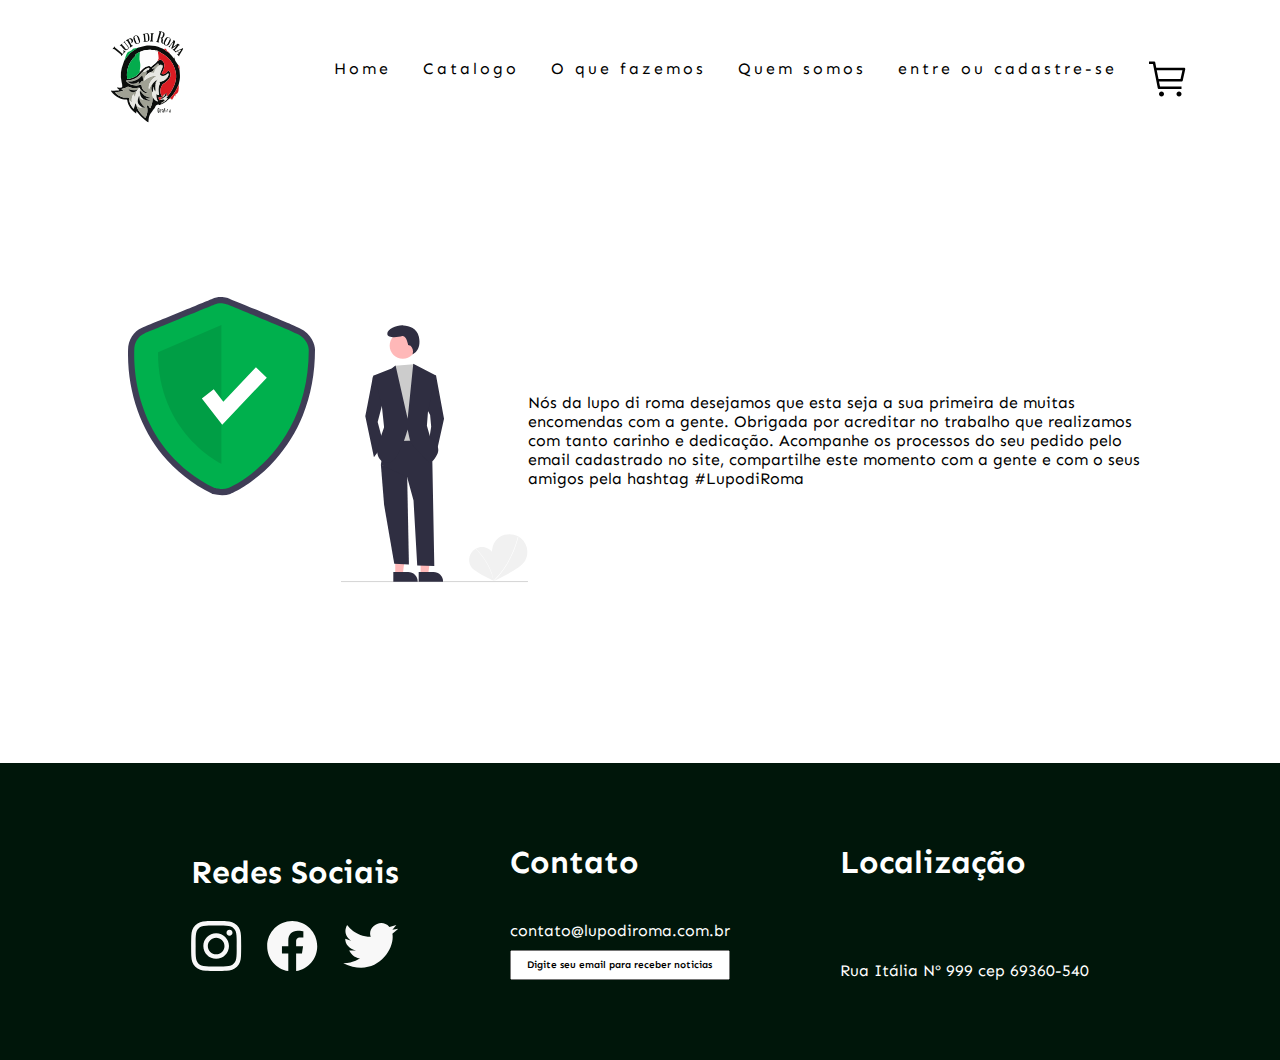
<file: pages/thanks/index.html>
<!DOCTYPE html>
<html lang="pt-br">
  <head>
    <meta charset="UTF-8" />
    <meta http-equiv="X-UA-Compatible" content="IE=edge" />
    <meta name="viewport" content="width=device-width, initial-scale=1.0" />
    <title>Lupo di Roma | catalogo</title>

    <!--Fontes utilizadas no projeto-->
    <link rel="preconnect" href="https://fonts.googleapis.com" />
    <link rel="preconnect" href="https://fonts.gstatic.com" crossorigin />
    <link
      href="https://fonts.googleapis.com/css2?family=Inknut+Antiqua:wght@300&family=Sen:wght@400;700;800&display=swap"
      rel="stylesheet"
    />
    <link rel="shortcut icon" href="/assets/colisseu.png" type="image/x-icon">
    <!--Css Local -->
 
    <link rel="stylesheet" href="/css/navbar.css" />
    <link rel="stylesheet" href="/css/footer.css" />
    <link rel="stylesheet" href="/css/global.css">
    <link rel="stylesheet" href="style.css">
  </head>
<body id="body">  

    <header>
        <nav>
            <a class="logo" href="/index.html"><img src="/assets/logo.svg" alt="" /></a>
            <div class="mobile-menu">
              <div class="line1"></div>
              <div class="line2"></div>
              <div class="line3"></div>
            </div>
            <ul class="nav-list" id="nav-list">
              <li><a href="/index.html">Home</a></li>
              <li><a href="/pages/catalogo/index.html">Catalogo</a></li>
              <li><a href="/pages/oquefazemos/index.html">O que fazemos</a></li>
            <li><a href="/pages/quemsomos/index.html">Quem somos</a></li>
            <li><a href="/pages/login-register/login/index.html">entre ou cadastre-se</a></li>
            <li>
              <a href="/pages/cart/index.html"
              ><img src="/assets/carrinho.svg" alt="carrinho shopping"
            /></a>
            </li>
          </ul>
        </nav>
    </header>

    <main>
        <div class="container">
            <img src="/assets/check[.svg" alt="">

            <p>
                Nós da lupo di roma desejamos que esta seja a sua primeira de muitas encomendas com a gente. Obrigada por acreditar no trabalho que realizamos com tanto carinho e dedicação. Acompanhe os processos do seu pedido pelo email cadastrado no site, compartilhe este momento com a gente e com o seus amigos pela hashtag #LupodiRoma   
            </p>
        </div>

    </main>

    <footer>
        <div class="footer-container">
          <div class="social-medias">
            <h1>Redes Sociais</h1>
            <div class="social-medias-icon">
              <img src="/assets/instagram.svg" alt="logo instagram" />
              <img src="/assets/Facebook.svg" alt="logo facebook" />
              <img src="/assets/twitter.svg" alt="logo twitter" />
            </div>
          </div>
  
          <div class="contact">
            <h1>Contato</h1>
  
            <div class="send-mensage">
              <p>contato@lupodiroma.com.br</p>
              <input
                type="email"
                value="Digite seu email para receber noticias"
              />
            </div>
          </div>
  
          <div class="localization">
            <h1>Localização</h1>
  
            <p>Rua Itália Nº 999 cep 69360-540</p>
          </div>
        </div>
      </footer>
     

      <script src="/javascript/mobile-navbar.js"></script>
 

</body>
</html>
</file>
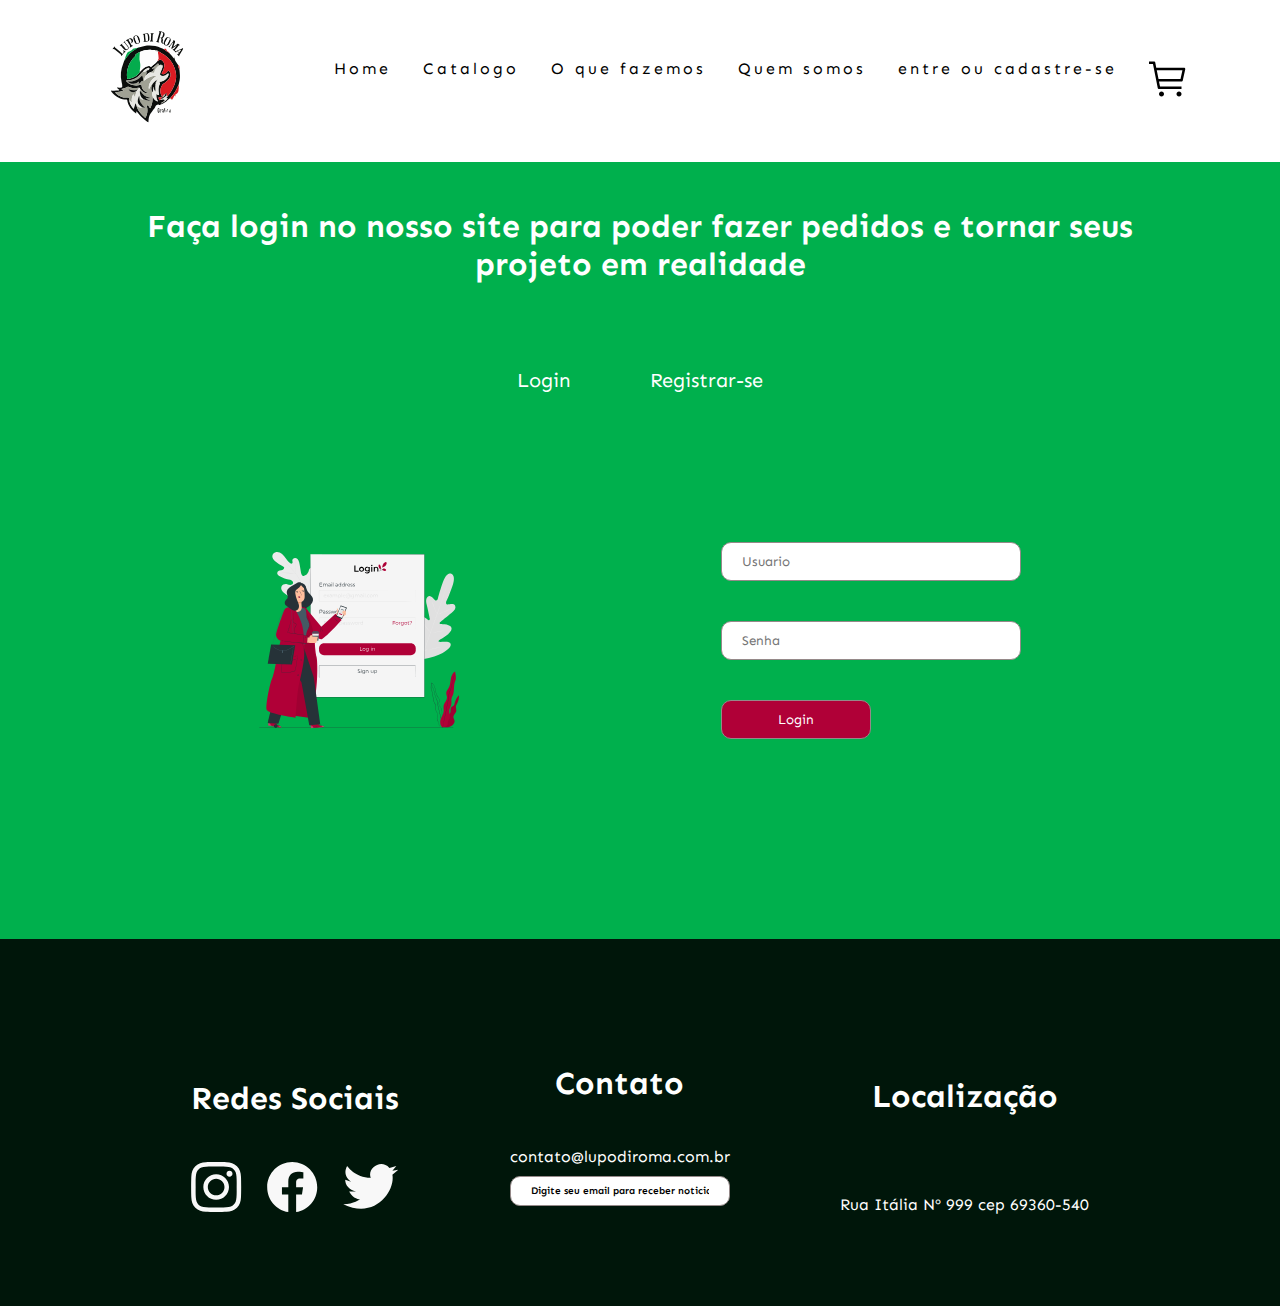
<file: pages/login-register/login/index.html>
<!DOCTYPE html>
<html lang="pt-br">
  <head>
    <meta charset="UTF-8" />
    <meta http-equiv="X-UA-Compatible" content="IE=edge" />
    <meta name="viewport" content="width=device-width, initial-scale=1.0" />
    <title>Lupo di Roma | catalogo</title>

    <!--Fontes utilizadas no projeto-->
    <link rel="preconnect" href="https://fonts.googleapis.com" />
    <link rel="preconnect" href="https://fonts.gstatic.com" crossorigin />
    <link
      href="https://fonts.googleapis.com/css2?family=Inknut+Antiqua:wght@300&family=Sen:wght@400;700;800&display=swap"
      rel="stylesheet"
    />
    <link rel="shortcut icon" href="/assets/colisseu.png" type="image/x-icon">

    <!--Css Local -->
    <link rel="stylesheet" href="style.css" />
    <link rel="stylesheet" href="/css/navbar.css" />
    <link rel="stylesheet" href="/css/footer.css" />
    <link rel="stylesheet" href="/css/global.css">
  </head>
<body>  

    <header>
        <nav>
            <a class="logo" href="/index.html"><img src="/assets/logo.svg" alt="" /></a>
            <div class="mobile-menu">
              <div class="line1"></div>
              <div class="line2"></div>
              <div class="line3"></div>
            </div>
            <ul class="nav-list" id="nav-list">
              <li><a href="/index.html">Home</a></li>
              <li><a href="/pages/catalogo/index.html">Catalogo</a></li>
              <li><a href="/pages/oquefazemos/index.html">O que fazemos</a></li>
            <li><a href="/pages/quemsomos/index.html">Quem somos</a></li>
            <li><a href="/pages/login-register/login/index.html">entre ou cadastre-se</a></li>
            <li>
              <a href="/pages/cart/index.html"
              ><img src="/assets/carrinho.svg" alt="carrinho shopping"
            /></a>
            </li>
          </ul>
        </nav>
    </header>

    <main>
        <div class="container">
            <h1>Faça login no nosso site para poder fazer pedidos e tornar seus projeto em realidade</h1>

            <div class="a-container">
                <a href="../login/index.html">Login</a>
                <a href="../register/index.html">Registrar-se</a>
               
            </div>
            <div class="login-container">
                <img src="/assets/login.svg" alt="imagem login ">

            
                <form onsubmit="singUp()">
                    <input type="text" id="usertoken" placeholder="Usuario" required><br>
                    <input type="password" id="pwdtoken" placeholder="Senha" required ><br>        
                    <button type="submit" id="enviar" onclick="validation()">Login</button>
    
                </form>
            
            </div>

        </div>
    </main>

    <footer>
        <div class="footer-container">
          <div class="social-medias">
            <h1>Redes Sociais</h1>
            <div class="social-medias-icon">
              <img src="/assets/instagram.svg" alt="logo instagram" />
              <img src="/assets/Facebook.svg" alt="logo facebook" />
              <img src="/assets/twitter.svg" alt="logo twitter" />
            </div>
          </div>
  
          <div class="contact">
            <h1>Contato</h1>
  
            <div class="send-mensage">
              <p>contato@lupodiroma.com.br</p>
              <input
                type="email"
                value="Digite seu email para receber noticias"
              />
            </div>
          </div>
  
          <div class="localization">
            <h1>Localização</h1>
  
            <p>Rua Itália Nº 999 cep 69360-540</p>
          </div>
        </div>
      </footer>


      <script src="/javascript/mobile-navbar.js"></script>
    

</body>
</html>
</file>
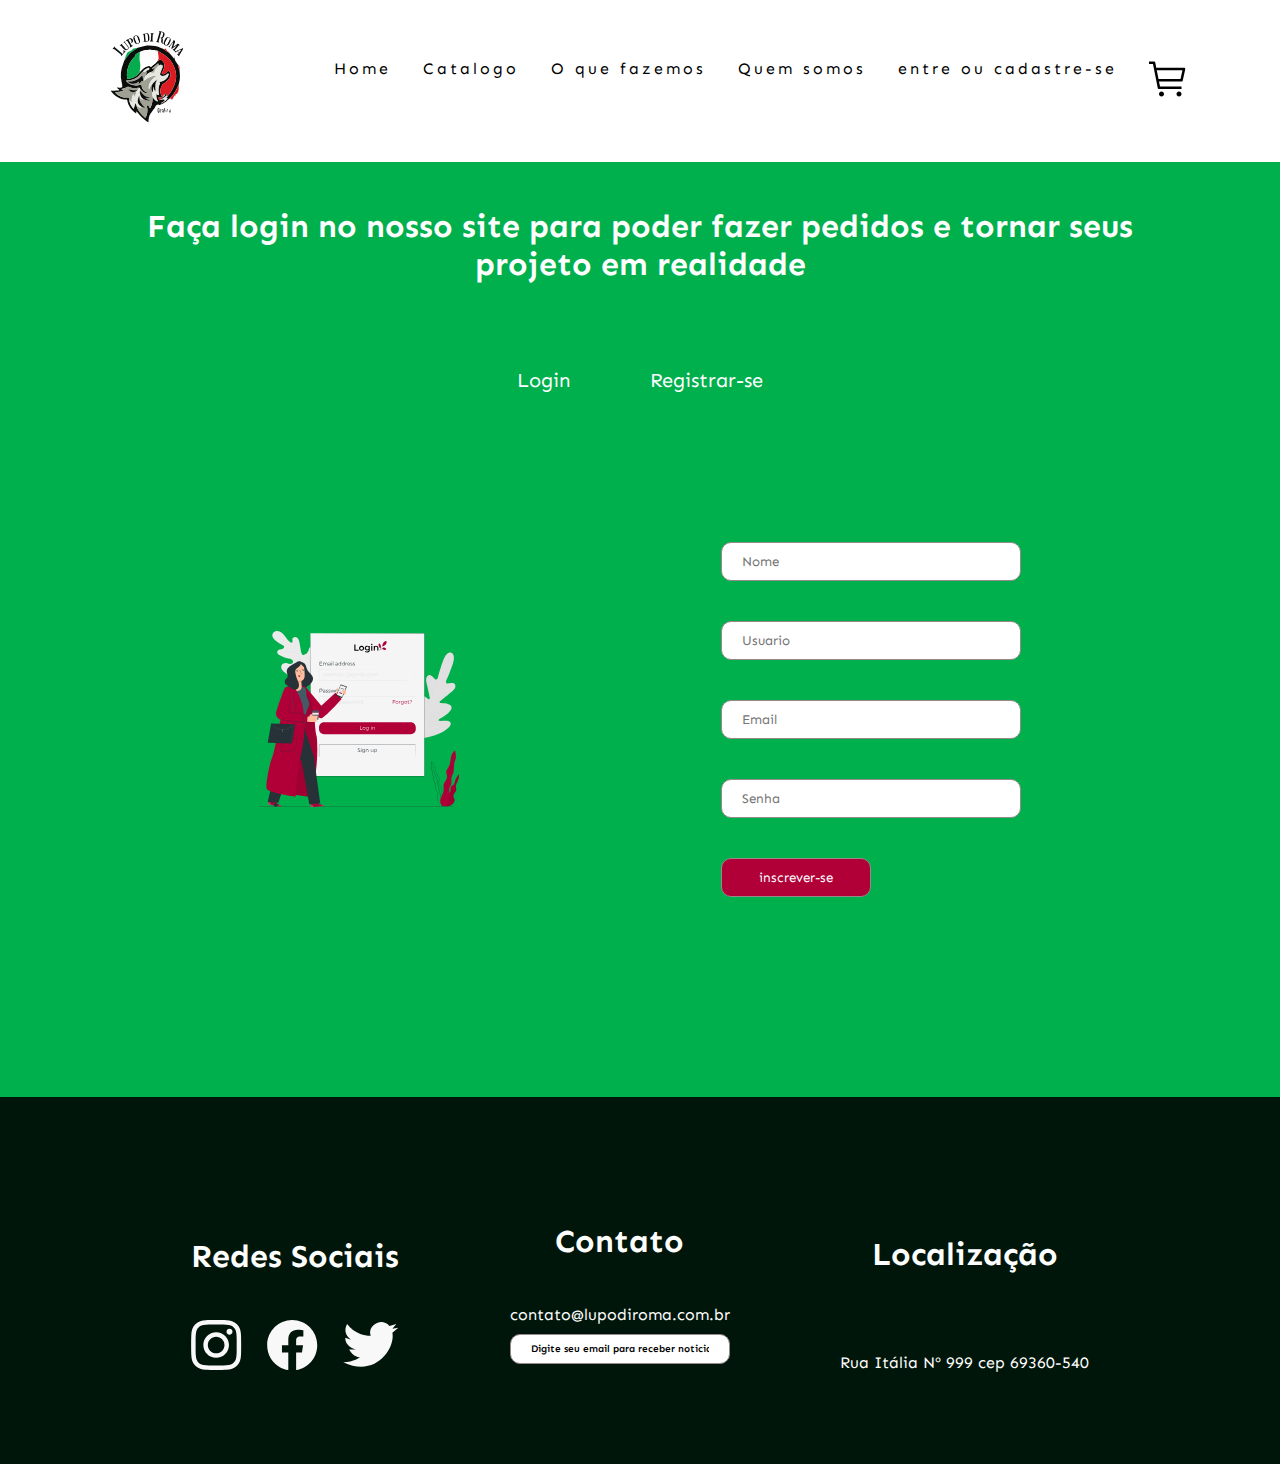
<file: pages/login-register/register/index.html>
<!DOCTYPE html>
<html lang="pt-br">
  <head>
    <meta charset="UTF-8" />
    <meta http-equiv="X-UA-Compatible" content="IE=edge" />
    <meta name="viewport" content="width=device-width, initial-scale=1.0" />
    <title>Lupo di Roma | catalogo</title>

    <!--Fontes utilizadas no projeto-->
    <link rel="preconnect" href="https://fonts.googleapis.com" />
    <link rel="preconnect" href="https://fonts.gstatic.com" crossorigin />
    <link
      href="https://fonts.googleapis.com/css2?family=Inknut+Antiqua:wght@300&family=Sen:wght@400;700;800&display=swap"
      rel="stylesheet"
    />
    <link rel="shortcut icon" href="/assets/colisseu.png" type="image/x-icon">

    <!--Css Local -->
    <link rel="stylesheet" href="style.css" />
    <link rel="stylesheet" href="/css/navbar.css" />
    <link rel="stylesheet" href="/css/footer.css" />
    <link rel="stylesheet" href="/css/global.css">
  </head>
<body>  

    <header>
        <nav>
            <a class="logo" href="/index.html"><img src="/assets/logo.svg" alt="" /></a>
            <div class="mobile-menu">
              <div class="line1"></div>
              <div class="line2"></div>
              <div class="line3"></div>
            </div>
            <ul class="nav-list" id="nav-list">
              <li><a href="/index.html">Home</a></li>
              <li><a href="/pages/catalogo/index.html">Catalogo</a></li>
              <li><a href="/pages/oquefazemos/index.html">O que fazemos</a></li>
            <li><a href="/pages/quemsomos/index.html">Quem somos</a></li>
            <li><a href="/pages/login-register/login/index.html">entre ou cadastre-se</a></li>
            <li>
              <a href="/pages/cart/index.html"
              ><img src="/assets/carrinho.svg" alt="carrinho shopping"
            /></a>
            </li>
          </ul>
        </nav>
    </header>

    <main>
        <div class="container">
            <h1>Faça login no nosso site para poder fazer pedidos e tornar seus projeto em realidade</h1>

            <div class="a-container">
                <a href="../login/index.html">Login</a>
                <a href="../register/index.html">Registrar-se</a>
               
            </div>
            <div class="login-container">
                <img src="/assets/login.svg" alt="imagem login ">

            
                <form onsubmit="singUp()">
                    
                    <input type="text" id="fname" placeholder="Nome" required ><br>
    
                    <input type="text" id="usuario" placeholder="Usuario" required><br>
    
                    <input type="email" id="email" placeholder="Email" required><br>
    
                    <input type="password" id="pwd" placeholder="Senha" required ><br>
    
                    <button type="submit" id="enviar">inscrever-se</button>

                </form>
            
            </div>

        </div>
    </main>

    <footer>
        <div class="footer-container">
          <div class="social-medias">
            <h1>Redes Sociais</h1>
            <div class="social-medias-icon">
              <img src="/assets/instagram.svg" alt="logo instagram" />
              <img src="/assets/Facebook.svg" alt="logo facebook" />
              <img src="/assets/twitter.svg" alt="logo twitter" />
            </div>
          </div>
  
          <div class="contact">
            <h1>Contato</h1>
  
            <div class="send-mensage">
              <p>contato@lupodiroma.com.br</p>
              <input
                type="email"
                value="Digite seu email para receber noticias"
              />
            </div>
          </div>
  
          <div class="localization">
            <h1>Localização</h1>
  
            <p>Rua Itália Nº 999 cep 69360-540</p>
          </div>
        </div>
      </footer>


      <script src="/javascript/mobile-navbar.js"></script>
      
     

</body>
</html>
</file>
<file: css/global.css>
* {
    margin: 0;
    padding: 0;
    box-sizing: border-box;
  }
:root{
    font-family: "Sen" , sans-serif;
}
.title{
    display: flex;
    align-items: center;
   justify-content: center;
   margin-top: 10vh;
}
/* esta parte do css é referente ao slogan da empresa */


.slogan-container{
    max-width: 100%;
    margin: auto;
    padding: 80px;
    height: 100%;
    display: flex;
    justify-content: center;
    align-items: center;
    color: white;
    background-color: #00B04D;
    height: 82vh;
}

.slogan-content{
    display: flex;

    justify-content: space-between;
    flex-direction: column;
}
.nossos-servicos{
    width: 263px;
    height: 83px;
    border-radius: 10px;
    border-style: none;
    background-color: #B00037;
    color: white;
    font-size: 20px;
    margin-top: 20vh;
    cursor: pointer;
    text-align: left;
    padding: 20px;
    background-image: url('/assets/arrow.svg');
    background-repeat: no-repeat;
    background-position: calc(100% - 20px) center;
}

.nossos-servicos:hover{
    transition: 0.5s;
    background-color: #6E0022;
}

/* esta parte do css é referente aos top produtos da empresa */

.bestsellers{
    max-width: 80%;
    margin: auto;
    
    margin-top: 10vh;
}
.products{
    margin-top: 50px;
    display: grid;
    grid-template-columns: 1fr 1fr 1fr;

}

.geral{
    width: 250px;
    height: 50vh;
    border: solid 1px;
    border-radius: 10px;
    padding: 20px;
    margin: auto;
    margin-top: 20px;
}
.buy{
    width: 100%;
    margin-top: 10px;
    display: flex;
    align-items: center;
    justify-content: space-between;
    border-top: 1px  solid  #000;
    padding-top: 40px;
}

.buy input{
    width: 103px;
    height: 34px;
    background: #00B04D;
    border-radius: 10px;
    color: #fff;
    border: none;
    font-weight: bold;
    cursor: pointer;
}
.buy input:hover{
    transition: .5s;
    background-color: #B00037;
}






.modal-container{
    position: fixed;
    top: 0;
    left: 0;
    width: 100vw;
    height: 100vh;
   background-color: rgba(0, 0, 0, 0.3);
   display: flex;
   justify-content: center;
   align-items: center;
}

.modal{
    background-color: #fff; 
    display: grid;
    grid-template-columns: 1fr 1fr 1fr;
    padding: 40px;
}
.close{
    text-align: center;
}
.clicks{
    display: flex;
    align-items: center;
    justify-content: center;
}
.additem{
    display: flex;
    align-items: center;
    justify-content: center;
    border: solid 1px #000;
    margin-top: 100px;
    gap: 30px;
    
}
.additem button, .close button{
    border: none;
    background-color: #fff;
    cursor: pointer;
}
.addtocart button{
    width: 200px;
    height: 70px;
    border-radius: 10px;
    border-style: none;
    background-color: #B00037;
    color: white;
    font-size: 20px;
    margin-top: 20vh;
    cursor: pointer;
    display: block;
    margin: auto;
    margin-top: 15vh;
}

.content h1 , h3{
    text-align: center;
}
.addtocart button :hover{
    transition: 0.5s;
    background-color: #6E0022;

}
.art-client {
    border: 1px solid #6b23a8;
    border-radius: 10px;
    padding: 0.8rem;
    text-align: center;
    line-height: 2;
    margin: 0.5rem 0;
    width: 80%;
}
    strong {
      font-size: 1.5rem;
      font-family: Sen, sans-serif;
      color: #000000;
    }
    p {
      font-size: 1rem;
      font-family: Sen, sans-serif;
    }

    input[type="file"] {
      display: none;
    }

#modal-img{
    width: 300px;
    position: relative;
    top: 50%;
    transform: translateY(-50%)
}






@media (max-width: 999px){
    /* esta parte do css é referente ao slogan da empresa */
    .mulher-img{
        display: none;
    }
    .slogan{
        text-align: center;

    }
    .nossos-servicos{
        margin: auto;
        margin-top: 20vh;
    }

    .products{
        margin-top: 50px;
        display: grid;
        grid-template-columns: 1fr 1fr ;
    
    }
}

@media (max-width: 700px){
    .products{
        display: flex;
        align-items: center;
        justify-content: center;
        flex-direction: column;
    }

}

@media screen and (max-width: 700px) {
    .modal{
        display: flex;
        align-items: center;
        justify-content: center;
        flex-direction: column;
    }
    .additem{
 
        margin-top: 50px;
        
    }
    .addtocart button{
        margin-top: 20px;
        margin-bottom: 40px;
    }
    #modal-img{
        width: 300px;
        position: relative;
        top: 2%;
        transform: translateY(-2%)
    }
}
</file>
<file: css/navbar.css>
a{
    
    text-decoration: none;
    transition: 0.3s;
    font-family: 'Sen',sans-serif;
    color: #000;
    position: relative;
  }
  
  

  
  .logo {
    font-size: 24px;
    text-transform: uppercase;
    letter-spacing: 4px;
  }
  
  nav {
    height: 18vh;
    display: flex;
    justify-content: space-evenly;
    align-items: center;
    font-family: "Sen" , sans-serif;
     color: #000;
     background-color: #ffff;

  }
  
  
  
  .nav-list {
    list-style: none;
    display: flex;
  }
  
  .nav-list li {
    letter-spacing: 3px;
    margin-left: 32px;
  }
  
  .mobile-menu {
    display: none;
    cursor: pointer;
  }
  
  .mobile-menu div {
    width: 32px;
    height: 2px;
    background: #000;
    margin: 8px;
    transition: 0.3s;
  }
  
  @media (max-width: 999px) {
    body {
      overflow-x: hidden;
    }
    a{
        color: #fff;
    }
    .nav-list {
      position: absolute;
      top: 13vh;
      right: 0;
      width: 50vw;
      height: 92vh;
      background: #B00037;
      flex-direction: column;
      align-items: center;
      justify-content: space-around;
      transition: transform 0.3s ease-in;
      display: none;
    }
    .nav-list.open{
      display: flex;
    }

    .nav-list li {
      margin-left: 0;
      opacity: 0;
    }
    .mobile-menu {
      display: block;
      
    }
  }
  
  .nav-list.active {
    transform: translateX(0);
  }
  
  @keyframes navLinkFade {
    from {
      opacity: 0;
      transform: translateX(50px);
    }
    to {
      opacity: 1;
      transform: translateX(0);
    }
  }
  
  .mobile-menu.active .line1 {
    transform: rotate(-45deg) translate(-8px, 8px);
  }
  
  .mobile-menu.active .line2 {
    opacity: 0;
  }
  
  .mobile-menu.active .line3 {
    transform: rotate(45deg) translate(-5px, -7px);
  }
</file>
<file: css/footer.css>
footer{
    margin-top: 20vh;
    background-color: #00160A;
    color: #ffff;
    height: 100%;
}
.footer-container{
    display: flex;
    align-items: center;
    justify-content: space-evenly;
    padding: 80px;
}

.social-medias-icon{
    display: flex;
    align-items: center;
    justify-content: space-between;
    margin-top: 30px;
}
.send-mensage{
    margin-top: 40px;
}
.send-mensage input{
    width: 100%;
    height: 30px;
    font-family: "Sen" , sans-serif;
    font-size: 10px;
    text-align: center;
    font-weight: 600;
    margin-top: 10px;
}
.localization p {
    margin-top: 80px;
}
@media (max-width: 999px){
    .footer-container{
        display: flex;
        align-items: center;
        justify-content: space-evenly;
        flex-direction: column;
        padding: 80px;
    }
    footer{
        height: 100%;
    }
    .contact{
        margin-top: 100px;
    }
    .social-medias{
        margin-top: 100px;
    }
    .localization{
        margin-top: 100px;
    }
}
</file>
<file: pages/cart/style.css>
.container{
    display: flex;
    align-items: center;
    justify-content: space-between;
    max-width: 80%;
    margin: auto;
}
.produtos{
    display: flex;
    align-items: center;
    flex-direction: column;
    padding: 25px;
    padding-bottom: 40px;
    border-bottom:  solid 3px #B00037;
    margin: auto;
    margin-bottom: 80px;
    width: 80%;

}
.nome-img{
    display: flex;
    align-items: center;
    justify-content: center;
}
.produtos h1{
    margin-bottom: 10vh;
}
.finalprice{
    border-radius: 10px;
    background-color: #EFEFEF;
    padding: 25px;
}
.finalprice h1{
    margin-bottom: 20px;
}
#frete{
    margin-top: 20px;
    margin-bottom: 20px;
    padding-bottom: 10px;

    border-bottom: solid 2px #B00037 ;
    
}
.total , .produtnumber{
    display: flex;
    align-items: center;
    justify-content: space-between;
}
#continuar{
    width: 200px;
    height: 50px;
    border-radius: 10px;
    border-style: none;
    background-color: #B00037;
    color: white;
    cursor: pointer;
    text-align: center;
    display: block;
    margin: auto;
    margin-top: 20vh;
   
}

.xinsunsun{
    display: flex;
    align-items: center;
    justify-content: space-between;
    margin-bottom: 20px;
 
    width: 100%;
    border: solid 3px #B00037;
    padding: 20px;
}

#foto{
    width: 100px;
}
#limpar {
    margin-top: 25px;
    display: flex;
    justify-content: center;
    align-items: center;
}
#limpar a {
    color: #000;
}

@media (max-width: 999px){
    .container{
        display: flex;
        align-items: center;
        justify-content: space-between;
        flex-direction: column;
    }
    .produtos{
        display: flex;
        align-items: center;
        justify-content: center;
        flex-direction: column;
        text-align: center;
        margin-right: 0;

    }
    .produtnumber{
        text-align: center;
    }
    .produtos h1{
        margin-bottom: 5vh;
    }
}

@media (max-width: 600px){
    .xinsunsun{

        gap: 40px;
    }

}
</file>
<file: pages/cep/style.css>
body{
    font-family: "Sen", sans-serif;
    
}

:root {
 
    --primary-color: #00B04D;
}
.content{
    margin: auto;
    max-width: 80%;
}
.row {
    display: grid;
    grid-template-columns: 1fr 1fr;
    gap: 40px;
    padding: 40px;
    
}
.inputbox {
    position: relative;
    display: flex;
    flex-direction: column-reverse;
    height: 40px;
    
}

.inputbox label {
    position: relative;
    top:0;
    
}

.inputbox input {
    border: solid 1px #000;
    border-radius: 10px;
    height: 70px;
    
}

.inputbox input:focus,
.inputbox input:valid {
    height: 100%;
}

.inputbox input:focus + label,
.inputbox input:valid + label {
    top: -40px;
    left: 0;
}
#button{
    width: 100%;
}

#button button {
    display: block;
    margin: auto;
    width: 200px;
    height: 50px;
    border:none;
    outline: none;
    cursor: pointer;
    background-color: #B00037;
    font-size: 20px;
    font-family: "Sen", sans-serif;
    color: #fff;
    text-align: center;
    border-radius: 8px;

}
#button a{
    text-decoration: none;
}
#button button:hover{
    transition: .5s;
    background-color: #00B04D;
}

@media screen and (max-width: 500px) {
    .row {
        display: grid;
        grid-template-columns: repeat(auto-fit, minmax(200px, 1fr));
        gap: 40px;
        padding: 40px;
    }
}
</file>
<file: pages/oquefazemos/style.css>
.square-content{
    max-width: 90%;
    margin: auto;
    margin-top: 15vh;

    display: grid;
    grid-template-columns: 1fr 1fr;
}

.square{
    display: flex;
    align-items: center;
    justify-content: space-evenly;
    padding: 50px;
    text-align: center;
    border: 1px solid #000;
}
@media (max-width: 999px){
    .square-content{
        max-width: 80%;
        display: flex;
        align-items: center;
        justify-content: center;
        flex-direction: column;
        padding: 20px;
    }
    .square{
        padding: 50px;
        text-align: center;
        border:none;
        border-bottom: 1px solid ;

    }
}
</file>
<file: pages/payout/style.css>
.container{

    width: 50%;
    margin: auto;
    display: flex;
    align-items: center;
    justify-content: space-evenly;
    border: solid 1px #000;
    border-radius: 40px;
    margin-top: 10vh;
}
.next{
    
    width: 80%;
    margin: auto;
    margin-top: 10vh;

}

.next button{
    display: block;
    margin: auto;
    width: 200px;
    height: 83px;
    border-radius: 10px;
    border-style: none;
    background-color: #B00037;
    color: white;
    font-size: 20px;
    cursor: pointer;
    text-align: center;
    padding: 20px;
}

.next button :hover{
    transition: 0.5s;
    background-color: #6E0022;
}
  .component {
    position: relative;
    width: 30%;
    margin: 5rem auto;
    padding: 1rem;
  
    box-shadow: 2px 2px 10px #454545;
    background-color: #FFFFFF;
    
    text-align: center;
  }
  

  .component .credit-card form {
    display:flex;
    flex-direction: column;
  }
  
  .component .credit-card .line {
    display: flex;
  }
  
  .component .credit-card .line input {
    width: 20%; /* on définit une taille plus petite qu'il le faut, le flex-grow fera le reste */
    flex: 1;
    margin: 0.4rem 0.3rem;
  }
  
  input {
      border: none;
      border-bottom: 1px solid rgba(0,0,0,.12);
      margin: 1rem 0;
      padding: 4px;
      font-size: 1rem;
      outline: none;
  }
  
  input::-webkit-input-placeholder {
      color: #AAAAAA;
  }
  

  .total {
    position: absolute;
    top: 3em;
    left: -8em;
    z-index: -1;
    
    background: #002F2F;
    color: #A7A37E;
    
    width: 125px;
    transform: rotate(-35deg);
    display:flex;
    flex-wrap: wrap;
    justify-content:center;
    align-items:center;
    padding-right: 2rem;
    
    box-shadow: 1px 1px 5px black;
  }
  
  .total p {
    font-size: 1.5rem;
  }


  @media screen and (max-width:800px) {
    .image{
        display: none;
    }
    .container{
        border: none;
    }
  }
</file>
<file: pages/quemsomos/style.css>
.about-us{
    max-width: 80%;
    margin-top: 10vh;

    margin: auto;    
}
.about{
    margin-top: 15vh;
    display: flex;
    align-items: center;
    justify-content: space-around;
}

.about p{
    font-size: 25px;
    font-family: "Sen" , sans-serif;
    font-weight: normal;
    padding: 50px;
}
.img{
    width: 200px;
}

@media screen and (max-width: 500px) {
    .about{
        margin-top: 5vh;
    }
    .about p{
        font-size: 16px;
        padding: 40px;
    }
    .img{
        width: 150px;
    }
}
</file>
<file: pages/thanks/style.css>
.container{
    max-width: 80%;
    margin: auto;
    display: flex;
    align-items: center;
    justify-content: center;
    margin-top: 15vh;

}

@media screen and (max-width: 750px) {
    .container img{
        display: none;
    }
}
</file>
<file: pages/login-register/login/style.css>
body{
    background-color: #00B04D;
}
.container{
    max-width: 80%;
    margin: auto;
}
a:before {
    content: "";
    position: absolute;
    width: 100%;
    height: 3px;
    bottom: 0;
    left: 0;
    background-color: #B00037;
    visibility: hidden;
    -webkit-transform: scaleX(0);
    transform: scaleX(0);
    -webkit-transition: all 0.3s ease-in-out 0s;
    transition: all 0.3s ease-in-out 0s;
  }
  a:hover::before{
    visibility: visible;
    -webkit-transform: scaleX(1);
    transform: scaleX(1);
  }

.login-container{
    display: flex;
    align-items: center;
    justify-content: space-around;
}
h1{
    color: #fff;
    margin-top: 5vh;
    margin-bottom: 5vh;
    text-align: center;
}
.a-container{
    color: #ffff;
    display: flex;
    justify-content: center;
    align-items: center;
    margin-bottom: 10vh;
    
}
.a-container a{
    padding: 40px;
    font-size: 20px;
    color: #ffff;


}

input{
    border: 1px solid #958989;
    width: 300px;
    padding: 10px 20px;
    margin: 20px auto;
    border-radius: 10px;
    font-family: "Sen", sans-serif;
}

button{
    border: 1px solid #958989;
    width: 150px;
    padding: 10px 20px;
    margin: 20px auto;
    border-radius: 10px;
    font-family: "Sen", sans-serif;
    background-color: #B00037;
    color: #fff;
    cursor: pointer;
    
}
button:hover{
    transition: .5s;
    background-color: #6E0022;
}

@media screen and (max-width: 800px) {
    .login-container img{
        display: none;
    }
}
</file>
<file: pages/login-register/register/style.css>
body{
    background-color: #00B04D;
}
.container{
    max-width: 80%;
    margin: auto;
}
a:before {
    content: "";
    position: absolute;
    width: 100%;
    height: 3px;
    bottom: 0;
    left: 0;
    background-color: #B00037;
    visibility: hidden;
    -webkit-transform: scaleX(0);
    transform: scaleX(0);
    -webkit-transition: all 0.3s ease-in-out 0s;
    transition: all 0.3s ease-in-out 0s;
  }
  a:hover::before{
    visibility: visible;
    -webkit-transform: scaleX(1);
    transform: scaleX(1);
  }

.login-container{
    display: flex;
    align-items: center;
    justify-content: space-around;
}
h1{
    color: #fff;
    margin-top: 5vh;
    margin-bottom: 5vh;
    text-align: center;
}
.a-container{
    color: #ffff;
    display: flex;
    justify-content: center;
    align-items: center;
    margin-bottom: 10vh;
    
}
.a-container a{
    padding: 40px;
    font-size: 20px;
    color: #ffff;


}

input{
    border: 1px solid #958989;
    width: 300px;
    padding: 10px 20px;
    margin: 20px auto;
    border-radius: 10px;
    font-family: "Sen", sans-serif;
}

button{
    border: 1px solid #958989;
    width: 150px;
    padding: 10px 20px;
    margin: 20px auto;
    border-radius: 10px;
    font-family: "Sen", sans-serif;
    background-color: #B00037;
    color: #fff;
    cursor: pointer;
    
}
button:hover{
    transition: .5s;
    background-color: #6E0022;
}

@media screen and (max-width: 800px) {
    .login-container img{
        display: none;
    }
}
</file>
